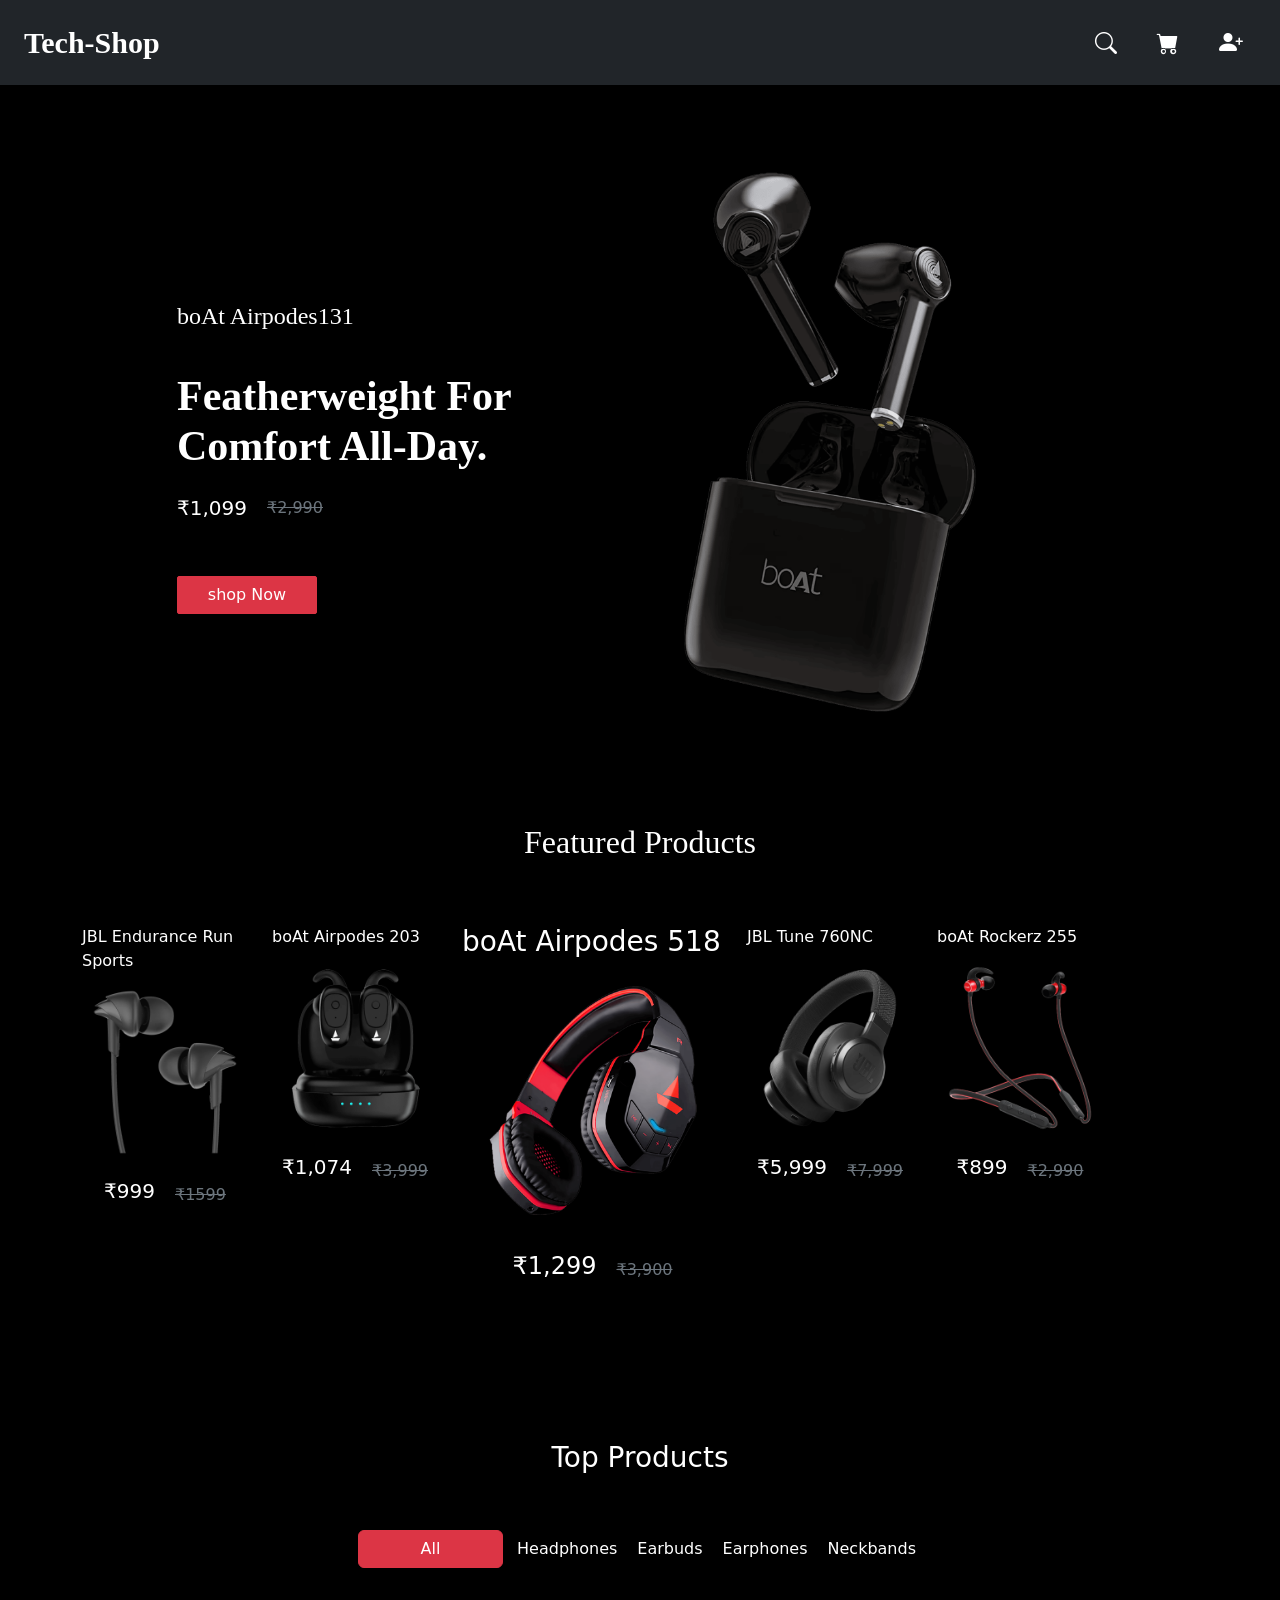
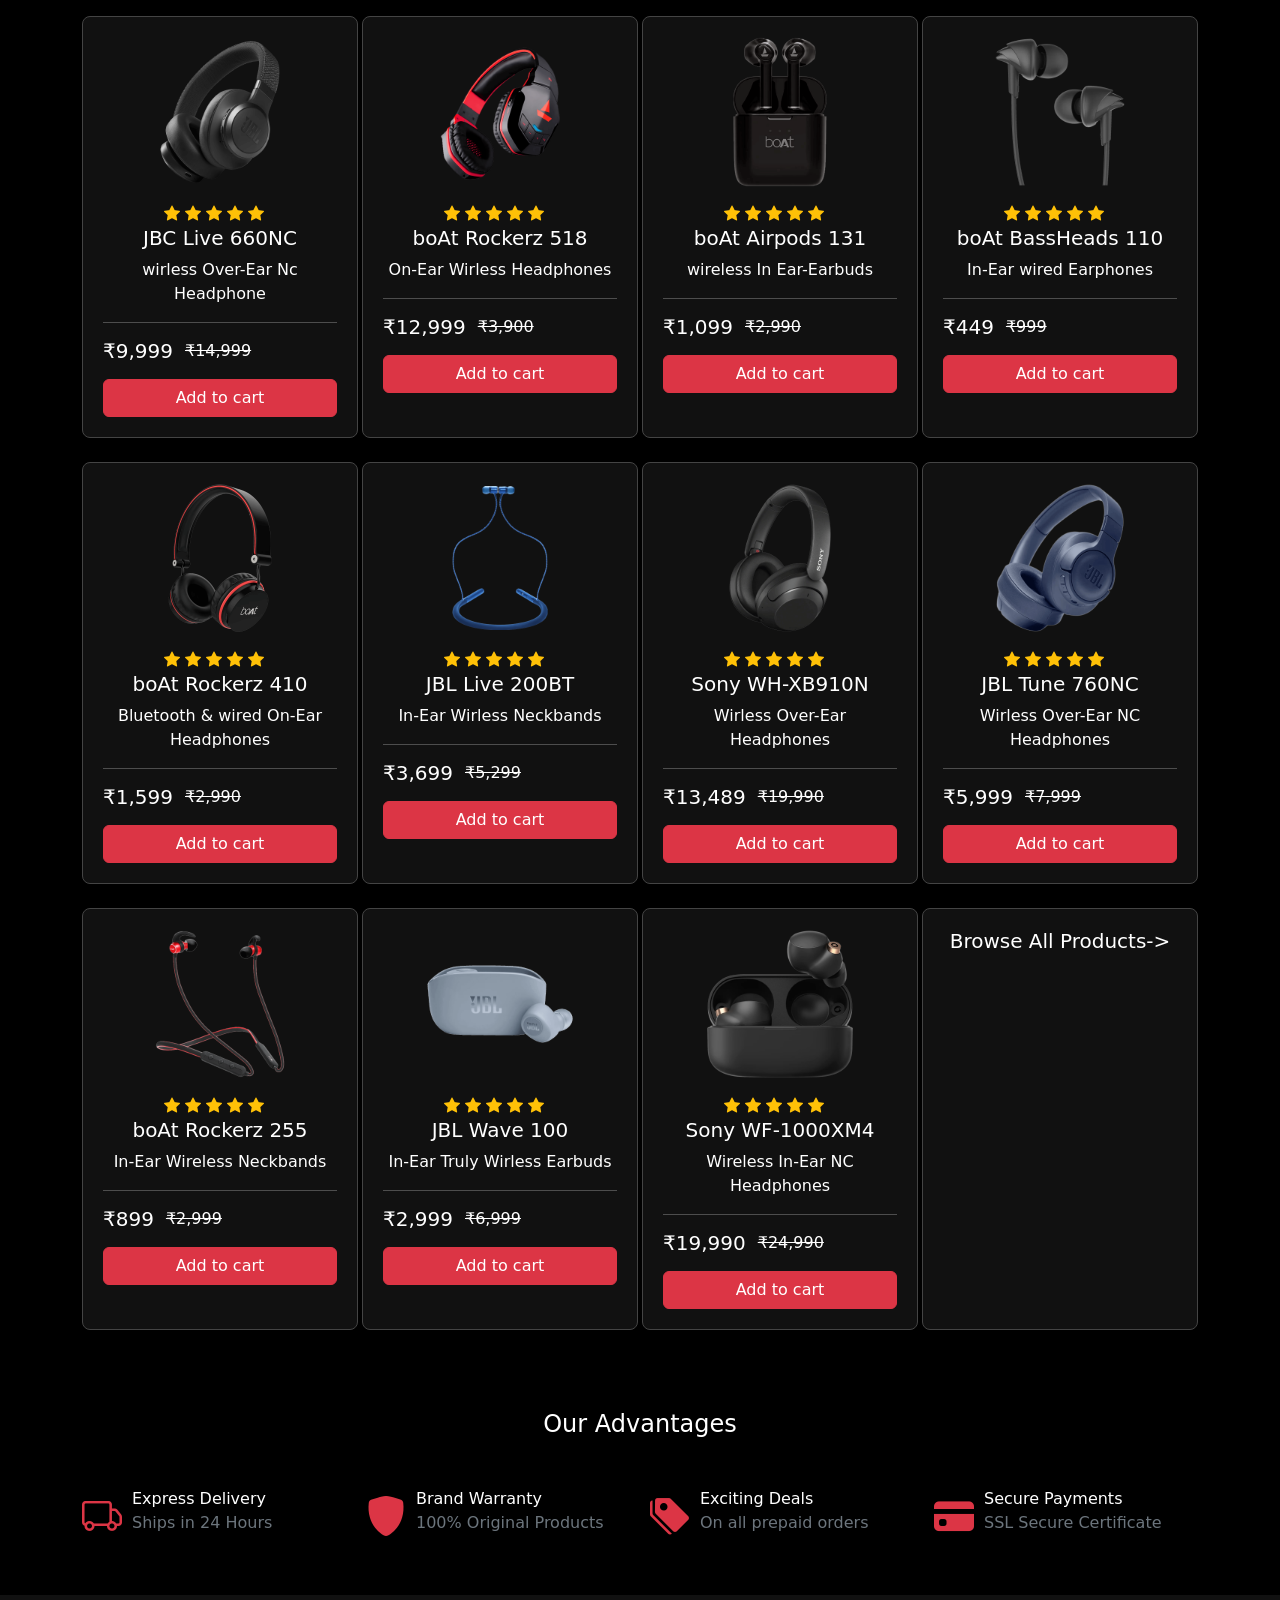
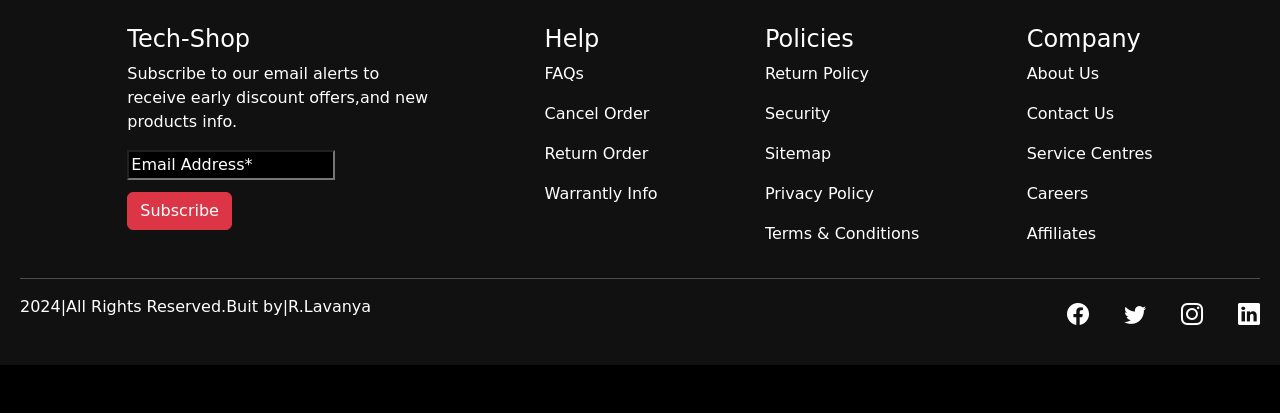
<file: Capstone/index.html>
<!DOCTYPE html>
<html lang="en">

<head>
    <meta charset="UTF-8">
    <meta name="viewport" content="width=device-width, initial-scale=1.0">
    <title>Tech-Shop</title>
    <link rel="stylesheet" href="./style.css" />
    <link href="https://cdn.jsdelivr.net/npm/bootstrap@5.3.8/dist/css/bootstrap.min.css" rel="stylesheet">
    <link rel="stylesheet" href="https://cdn.jsdelivr.net/npm/bootstrap-icons@1.11.3/font/bootstrap-icons.min.css">
</head>


<body>

    <div class="card-nav">
        <nav class="navbar navbar-expand-lg navbar-dark bg-dark">
            <div class="container-fluid">
                <a class="navbar-brand" href="./index.html"
                    style="font-size: 30px; padding: 12px; font-weight: bold;font-family: 'Times New Roman', Times, serif;">Tech-Shop</a>

                <div class="nav-icons">
                    <span><a href="#feature" style="color: white;"><i class="bi bi-search"></i></a></span>
                    <span> <a href="summary.html" style="color: white;"><i
                                class="bi bi-cart-fill"></i></a></span>
                    <span>
                        <a href="./signup.html" style="color: white;">
                            <i class="bi bi-person-plus-fill fs-4"></i>
                        </a>
                    </span>
                </div>
            </div>
        </nav>
    </div>

    <div class="main-page py-5">
        <!-- hero section -->
        <div class="herocard">
            <section class="hero">
                <div class="container">
                    <div class="row d-flex justify-content-center align-items-center mb-5 mt-4">
                        <div class="col-md-4 col-lg-4">
                            <h4
                                style="font-family: 'Times New Roman', Times, serif;padding-top: 32px; padding-bottom: 32px;">
                                boAt Airpodes131</h4>
                            <h1
                                style="font-family: 'Times New Roman', Times, serif; font-size: 42px; font-weight: bold;">
                                Featherweight For Comfort All-Day.
                            </h1>
                            <div class="d-flex flex-row mb-5 mt-4">
                                <h5 style="margin-right: 20px;">₹1,099</h5>
                                <span class="text-decoration-line-through text-secondary">₹2,990</span>
                            </div>

                            <a href="#topproduct"><button class="btn btn-danger"
                                    style="border-radius: 2px; width: 140px;">shop
                                    Now</button></a>
                        </div>

                        <div class="col-md-6 col-lg-6">
                            <img src="assets/bannerimg.png" style="width:100%; height:100%;" alt="Banner">
                        </div>

                    </div>

                </div>
            </section>
        </div>

        <!-- feature -->
        <section class="feature py-5" id="feature">

            <div class="container">
                <h2 class="text-center mb-3" style="font-family: 'Times New Roman', Times, serif;">Featured Products
                </h2>
                <div class="row py-5">
                    <div class="col-md-2 col-lg-2">
                        <p class="featureimagemobile">JBL Endurance Run Sports</p>
                        <img src="assets/featureproduct1.png" class="featureimagemobile" />
                        <div class="d-flex justify-content-center align-items-center mb-5 mt-4">
                            <h5 style="margin-right: 20px;">₹999</h5>
                            <span class="text-decoration-line-through text-secondary">₹1599</span>
                        </div>
                    </div>
                    <div class="col-md-2 ">
                        <p class="featureimagemobile">boAt Airpodes 203</p>
                        <img src="assets/featureproduct2.png" class="featureimagemobile" />
                        <div class="d-flex justify-content-center align-items-center mb-5 mt-4">
                            <h5 style="margin-right: 20px;">₹1,074</h5>
                            <span class="text-decoration-line-through text-secondary">₹3,999</span>
                        </div>
                    </div>
                    <div class="col-md-3">
                        <h3 class="featureimagemobile">boAt Airpodes 518</h3>
                        <img src="assets/featureproduct3.png" class="featureimagemobile" />
                        <div class="d-flex justify-content-center align-items-center mb-5 mt-4">
                            <h4 style="margin-right: 20px;">₹1,299</h4>
                            <span class="text-decoration-line-through text-secondary">₹3,900</span>
                        </div>
                    </div>
                    <div class="col-md-2">
                        <p class="featureimagemobile">JBL Tune 760NC</p>
                        <img src="assets/featureproduct4.png" class="featureimagemobile" />
                        <div class="d-flex justify-content-center align-items-center mb-5 mt-4">
                            <h5 style="margin-right: 20px; ">₹5,999</h5>
                            <span class="text-decoration-line-through text-secondary">₹7,999</span>
                        </div>
                    </div>
                    <div class="col-md-2">
                        <p class="featureimagemobile">boAt Rockerz 255</p>
                        <img src="assets/featureproduct5.png" class="featureimagemobile" />
                        <div class="d-flex justify-content-center align-items-center mb-5 mt-4">
                            <h5 style="margin-right: 20px;">₹899</h5>
                            <span class="text-decoration-line-through text-secondary">₹2,990</span>
                        </div>
                    </div>

                </div>

            </div>
        </section>

        <!-- Top products -->
        <section class="topproduct py-2" id="topproduct">
            <div class="container">
                <h3 class="text-center">Top Products</h3>

                <div class="row py-5">
                    <div class="d-flex flex-warp justify-content-center gap-2">
                        <button class="btn btn-danger" style="width: 13%;">All</button>
                        <button
                            style="border-radius: 0px; background-color: black ;color: white;border-style: none;">Headphones</button>
                        <button
                            style="border-radius: 0px; background-color: black ;color: white;border-style: none;">Earbuds</button>
                        <button
                            style="border-radius: 0px; background-color: black ;color: white;border-style: none;">Earphones</button>
                        <button
                            style="border-radius: 0px; background-color: black ;color: white;border-style: none;">Neckbands</button>

                    </div>
                </div>

                <div class="row g-1">

                    <!-- card 1 -->
                    <div class="col-lg-3 col-md-3 mb-4">
                        <div class="card-items-product product-card">
                            <a href="./productdetails.html"> <img src="assets/featureproduct4.png" width="120px" /></a>

                            <div class="text-warning " style="margin-right: 12px;">
                                <i class="bi bi-star-fill"></i>
                                <i class="bi bi-star-fill"></i>
                                <i class="bi bi-star-fill"></i>
                                <i class="bi bi-star-fill"></i>
                                <i class="bi bi-star-fill"></i>
                            </div>
                            <h5>JBC Live 660NC</h5>
                            <p>wirless Over-Ear Nc Headphone</p>
                            <hr>
                            <div style="display: flex;">
                                <h5 style="margin-right: 12px;">₹9,999</h5>

                                <p style="text-decoration:line-through;margin-right: 20px">₹14,999</p>
                            </div>
                            <button class="btn btn-danger" style="width: 100%;">Add to cart</button>
                        </div>
                    </div>

                    <!-- card 2 -->
                    <div class="col-lg-3 col-md-3 mb-4">
                        <div class="card-items-product product-card">
                            <img src="assets/featureproduct3.png" width="120px" />
                            <div class="text-warning" style="margin-right: 12px;">
                                <i class="bi bi-star-fill"></i>
                                <i class="bi bi-star-fill"></i>
                                <i class="bi bi-star-fill"></i>
                                <i class="bi bi-star-fill"></i>
                                <i class="bi bi-star-fill"></i>
                            </div>
                            <h5>boAt Rockerz 518</h5>
                            <p>On-Ear Wirless Headphones</p>
                            <hr>
                            <div style="display: flex;">
                                <h5 style="margin-right: 12px;">₹12,999</h5>
                                <p style="text-decoration:line-through">₹3,900</p>
                            </div>
                            <button class="btn btn-danger" style="width: 100%;">Add to cart</button>
                        </div>
                    </div>

                    <!-- card 3 -->

                    <div class="col-lg-3 col-md-3 mb-4">
                        <div class="card-items-product product-card">
                            <img src="assets/topproduct3.png" width="120px" />
                            <div class="text-warning" style="margin-right: 12px;">
                                <i class="bi bi-star-fill"></i>
                                <i class="bi bi-star-fill"></i>
                                <i class="bi bi-star-fill"></i>
                                <i class="bi bi-star-fill"></i>
                                <i class="bi bi-star-fill"></i>
                            </div>
                            <h5>boAt Airpods 131</h5>
                            <p>wireless In Ear-Earbuds</p>
                            <hr>
                            <div style="display: flex;">
                                <h5 style="margin-right: 12px;">₹1,099</h5>
                                <p style="text-decoration:line-through">₹2,990</p>
                            </div>
                            <button class="btn btn-danger" style="width: 100%;">Add to cart</button>
                        </div>
                    </div>
                    <!-- card 4 -->

                    <div class="col-lg-3 col-md-3 mb-4">
                        <div class="card-items-product product-card">
                            <img src="assets/featureproduct1.png" width="120px" />
                            <div class="text-warning" style="margin-right: 12px;">
                                <i class="bi bi-star-fill"></i>
                                <i class="bi bi-star-fill"></i>
                                <i class="bi bi-star-fill"></i>
                                <i class="bi bi-star-fill"></i>
                                <i class="bi bi-star-fill"></i>
                            </div>
                            <h5>boAt BassHeads 110</h5>
                            <p>In-Ear wired Earphones</p>
                            <hr>
                            <div style="display: flex;">
                                <h5 style="margin-right: 12px;">₹449</h5>
                                <p style="text-decoration:line-through">₹999</p>
                            </div>
                            <button class="btn btn-danger" style="width: 100%;">Add to cart</button>
                        </div>
                    </div>
                </div>


                <!-- next column 2 -->
                <div class="row g-1">
                    <!-- card 5 -->
                    <div class="col-lg-3 col-md-3 mb-4">
                        <div class="card-items-product product-card">
                            <img src="assets/topproduct5.png" width="120px" />

                            <div class="text-warning " style="margin-right: 12px;">
                                <i class="bi bi-star-fill"></i>
                                <i class="bi bi-star-fill"></i>
                                <i class="bi bi-star-fill"></i>
                                <i class="bi bi-star-fill"></i>
                                <i class="bi bi-star-fill"></i>
                            </div>
                            <h5>boAt Rockerz 410</h5>
                            <p>Bluetooth & wired On-Ear Headphones</p>
                            <hr>
                            <div style="display: flex;">
                                <h5 style="margin-right: 12px;">₹1,599</h5>

                                <p style="text-decoration:line-through;margin-right: 20px">₹2,990</p>
                            </div>
                            <button class="btn btn-danger" style="width: 100%;">Add to cart</button>
                        </div>
                    </div>
                    <!-- card 6 -->
                    <div class="col-lg-3 col-md-3 mb-4">
                        <div class="card-items-product product-card">
                            <img src="assets/topproduct6.png" width="120px" />
                            <div class="text-warning" style="margin-right: 12px;">
                                <i class="bi bi-star-fill"></i>
                                <i class="bi bi-star-fill"></i>
                                <i class="bi bi-star-fill"></i>
                                <i class="bi bi-star-fill"></i>
                                <i class="bi bi-star-fill"></i>
                            </div>
                            <h5>JBL Live 200BT</h5>
                            <p>In-Ear Wirless Neckbands</p>
                            <hr>
                            <div style="display: flex;">
                                <h5 style="margin-right: 12px;">₹3,699</h5>
                                <p style="text-decoration:line-through">₹5,299</p>
                            </div>
                            <button class="btn btn-danger" style="width: 100%;">Add to cart</button>
                        </div>
                    </div>

                    <!-- card 7 -->
                    <div class="col-lg-3 col-md-3 mb-4">
                        <div class="card-items-product product-card">
                            <img src="assets/topproduct7.png" width="120px" />
                            <div class="text-warning" style="margin-right: 12px;">
                                <i class="bi bi-star-fill"></i>
                                <i class="bi bi-star-fill"></i>
                                <i class="bi bi-star-fill"></i>
                                <i class="bi bi-star-fill"></i>
                                <i class="bi bi-star-fill"></i>
                            </div>
                            <h5>Sony WH-XB910N</h5>
                            <p>Wirless Over-Ear Headphones</p>
                            <hr>
                            <div style="display: flex;">
                                <h5 style="margin-right: 12px;">₹13,489</h5>
                                <p style="text-decoration:line-through">₹19,990</p>
                            </div>
                            <button class="btn btn-danger" style="width: 100%;">Add to cart</button>
                        </div>
                    </div>
                    <!-- card 8 -->
                    <div class="col-lg-3 col-md-3 mb-4">
                        <div class="card-items-product product-card">
                            <img src="assets/topproduct8.png" width="120px" />
                            <div class="text-warning" style="margin-right: 12px;">
                                <i class="bi bi-star-fill"></i>
                                <i class="bi bi-star-fill"></i>
                                <i class="bi bi-star-fill"></i>
                                <i class="bi bi-star-fill"></i>
                                <i class="bi bi-star-fill"></i>
                            </div>
                            <h5>JBL Tune 760NC</h5>
                            <p>Wirless Over-Ear NC Headphones</p>
                            <hr>
                            <div style="display: flex;">
                                <h5 style="margin-right: 12px;">₹5,999</h5>
                                <p style="text-decoration:line-through">₹7,999</p>
                            </div>
                            <button class="btn btn-danger" style="width: 100%;">Add to cart</button>
                        </div>
                    </div>
                </div>

                <div class="row g-1">
                    <!-- card 9 -->
                    <div class="col-lg-3 col-md-3 mb-4">
                        <div class="card-items-product product-card">
                            <img src="assets/featureproduct5.png" width="120px" />

                            <div class="text-warning " style="margin-right: 12px;">
                                <i class="bi bi-star-fill"></i>
                                <i class="bi bi-star-fill"></i>
                                <i class="bi bi-star-fill"></i>
                                <i class="bi bi-star-fill"></i>
                                <i class="bi bi-star-fill"></i>
                            </div>
                            <h5>boAt Rockerz 255</h5>
                            <p>In-Ear Wireless Neckbands</p>
                            <hr>
                            <div style="display: flex;">
                                <h5 style="margin-right: 12px;">₹899</h5>

                                <p style="text-decoration:line-through;margin-right: 20px">₹2,999</p>
                            </div>
                            <button class="btn btn-danger" style="width: 100%;">Add to cart</button>
                        </div>
                    </div>
                    <!-- card 10 -->
                    <div class="col-lg-3 col-md-3 mb-4">
                        <div class="card-items-product product-card">
                            <img src="assets/topproduct10.png" width="120px" />
                            <div class="text-warning" style="margin-right: 12px;">
                                <i class="bi bi-star-fill"></i>
                                <i class="bi bi-star-fill"></i>
                                <i class="bi bi-star-fill"></i>
                                <i class="bi bi-star-fill"></i>
                                <i class="bi bi-star-fill"></i>
                            </div>
                            <h5>JBL Wave 100</h5>
                            <p>In-Ear Truly Wirless Earbuds</p>
                            <hr>
                            <div style="display: flex;">
                                <h5 style="margin-right: 12px;">₹2,999</h5>
                                <p style="text-decoration:line-through">₹6,999</p>
                            </div>
                            <button class="btn btn-danger" style="width: 100%;">Add to cart</button>
                        </div>
                    </div>

                    <!-- card 11 -->
                    <div class="col-lg-3 col-md-3 mb-4">
                        <div class="card-items-product product-card">
                            <img src="assets/topproduct11.png" width="120px" />
                            <div class="text-warning" style="margin-right: 12px;">
                                <i class="bi bi-star-fill"></i>
                                <i class="bi bi-star-fill"></i>
                                <i class="bi bi-star-fill"></i>
                                <i class="bi bi-star-fill"></i>
                                <i class="bi bi-star-fill"></i>
                            </div>
                            <h5>Sony WF-1000XM4</h5>
                            <p>Wireless In-Ear NC Headphones</p>
                            <hr>
                            <div style="display: flex;">
                                <h5 style="margin-right: 12px;">₹19,990</h5>
                                <p style="text-decoration:line-through">₹24,990</p>
                            </div>
                            <button class="btn btn-danger" style="width: 100%;">Add to cart</button>
                        </div>
                    </div>
                    <!-- card empty-->
                    <div class="col-lg-3 col-md-3 mb-4">
                        <div class="card-items-product product-card">
                            <div style="justify-content: center;align-items: center;">
                                <h5>Browse All Products-></h5>
                            </div>
                        </div>
                    </div>



                </div>
            </div>

        </section>


        <!--advantages  -->
        <section id="advantages">

            <div class="container py-5">
                <h4 class="text-center mb-5">Our Advantages</h4>
                <div class="advantages-mobile">

                    <div style="display:flex; align-items:flex-start; gap:10px;">
                        <i class="bi bi-truck text-danger fs-1"></i>

                        <div>
                            <p class="mb-0">Express Delivery</p>
                            <p class="mb-0 text-secondary">Ships in 24 Hours</p>
                        </div>
                    </div>

                    <div style="display:flex; align-items:flex-start; gap:10px;">
                        <i class="bi bi-shield-fill text-danger fs-1"></i>
                        <div>
                            <p class="mb-0">Brand Warranty</p>
                            <p class="mb-0 text-secondary">100% Original Products</p>
                        </div>
                    </div>

                    <div style="display:flex; align-items:flex-start; gap:10px;">
                        <i class="bi bi-tags-fill text-danger fs-1"></i>

                        <div>
                            <p class="mb-0">Exciting Deals</p>
                            <p class="mb-0 text-secondary">On all prepaid orders</p>
                        </div>
                    </div>

                    <div style="display:flex; align-items:flex-start; gap:10px;">
                        <i class="bi bi-credit-card-fill text-danger fs-1"></i>

                        <div>
                            <p class="mb-0">Secure Payments</p>
                            <p class="mb-0 text-secondary">SSL Secure Certificate</p>
                        </div>
                    </div>
                </div>


            </div>
        </section>

        <div class="bottom-section">
            <div class="footer-mobile">
                <div>
                    <h4>Tech-Shop</h4>
                    <p style="width: 310px;">Subscribe to our email alerts to receive early discount offers,and new
                        products info.</p>
                    <input type="email"  class="footer-email"  placeholder="Email Address*"/>
                    <br>
                    <button type="submit" class="btn btn-danger" style="margin-top:12px;">Subscribe</button>
                </div>

                <div>
                    <h4>Help</h4>
                    <p>FAQs</p>
                    <p>Cancel Order </p>
                    <p>Return Order</p>
                    <p>Warrantly Info</p>
                </div>
                <div>
                    <h4>Policies</h4>
                    <p>Return Policy</p>
                    <p>Security</p>
                    <p>Sitemap</p>
                    <p>Privacy Policy</p>
                    <p>Terms & Conditions</p>
                </div>
                <div>
                    <h4>Company</h4>
                    <p>About Us</p>
                    <p>Contact Us</p>
                    <p>Service Centres</p>
                    <p>Careers</p>
                    <p>Affiliates</p>
                </div>
            </div>

            <hr style="width: 100%; color: white;">
            <footer class="footer-container">
                <div style="display: flex;">
                    <p>2024</p>
                    <p>|All Rights Reserved.Buit by|</p>
                    <p>R.Lavanya</p>
                </div>

                <div class="footer-icons">
                    <a><i class="bi bi-facebook"></i></a>
                    <a><i class="bi bi-twitter"></i></a>
                    <a><i class="bi bi-instagram"></i></a>
                    <a><i class="bi bi-linkedin"></i></a>
                </div>
            </footer>
        </div>

    </div>

    <script src="https://cdn.jsdelivr.net/npm/bootstrap@5.3.8/dist/js/bootstrap.bundle.min.js"></script>

</body>

</html>
</file>
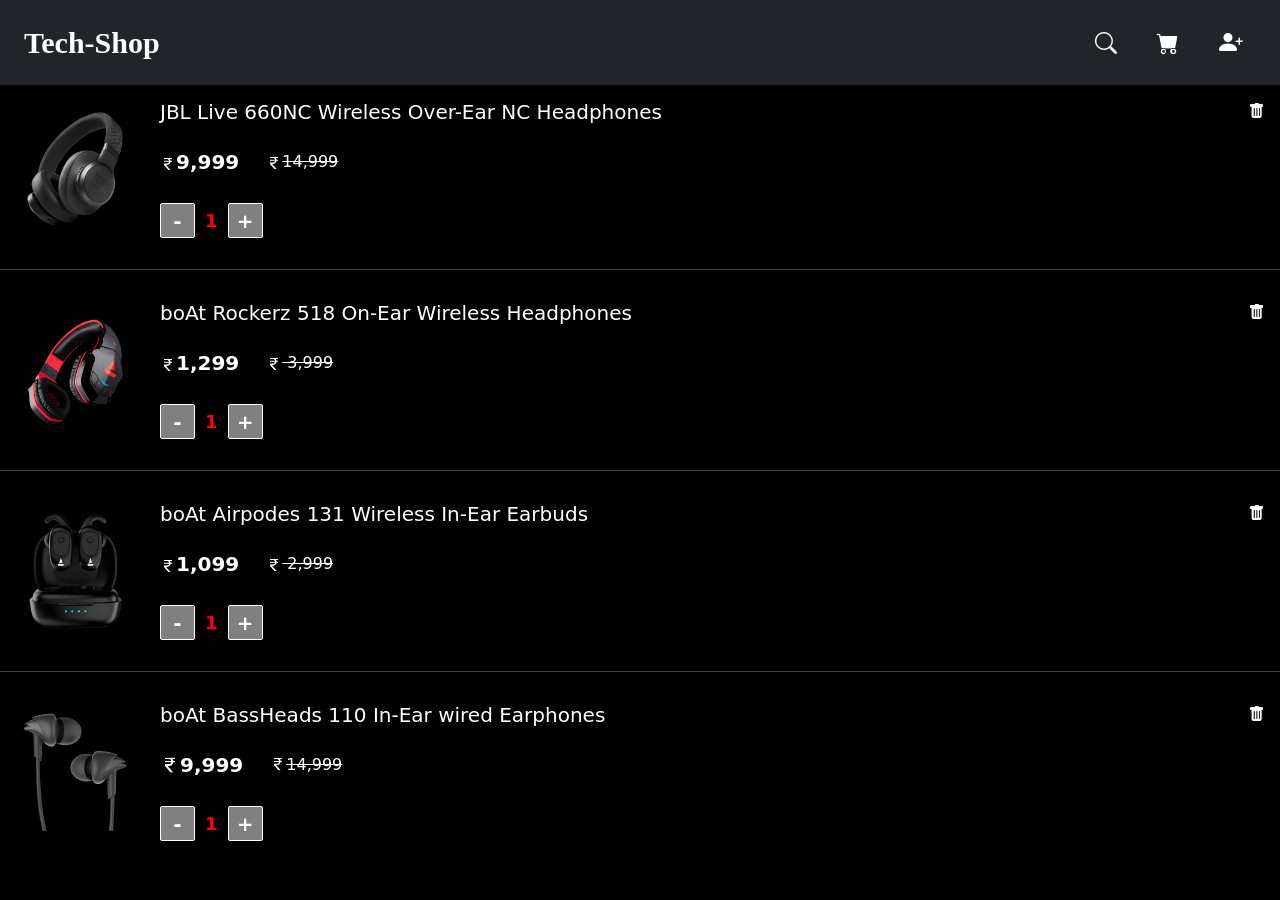
<file: Capstone/cartitems.html>
<!DOCTYPE html>
<html lang="en">

<head>
    <meta charset="UTF-8">
    <meta name="viewport" content="width=device-width, initial-scale=1.0">
    <title>cartitems page</title>
    <link rel="stylesheet" href="./style.css" />
    <link href="https://cdn.jsdelivr.net/npm/bootstrap@5.3.8/dist/css/bootstrap.min.css" rel="stylesheet">
    <link rel="stylesheet" href="https://cdn.jsdelivr.net/npm/bootstrap-icons@1.11.3/font/bootstrap-icons.min.css">
    
    <style>
    html, body {
        overflow-x: hidden;
        background-color: black;
    }
</style>
</head>

<body>
    <!-- main container -->
    <div class="main-container" style="background-color:black; min-height:100vh;">

        <div class="card-nav">
            <nav class="navbar navbar-expand-lg navbar-dark bg-dark">
                <div class="container-fluid">
                    <a class="navbar-brand" href="./index.html"
                        style="font-size: 30px; padding: 12px; font-weight: bold;font-family: 'Times New Roman', Times, serif;">Tech-Shop</a>

                    <div class="nav-icons">
                        <span><a href="./cartitems.html" style="color: white;"><i class="bi bi-search"></i></a></span>
                        <span> <a href="./summary.html" style="color: white;"><i class="bi bi-cart-fill"></i></a></span>
                        <span>
                            <a href="./signup.html" style="color: white;">
                                <i class="bi bi-person-plus-fill fs-4"></i>
                            </a>
                        </span>
                    </div>
                </div>
            </nav>
        </div>
        <div></div>
        <!-- hero section -->
        <!-- card 1 -->
        <div class="cart-item">
            <div>
                <img src="assets/featureproduct4.png" alt="Headphone" width="120" />
            </div>
            <div class="product-details">
                <div class="headtodel">
                    <h5>JBL Live 660NC Wireless Over-Ear NC Headphones</h5>
                    <span><i class="bi bi-trash-fill" style="margin-left: 12px;"></i></span>
                </div>
                <div class="money-card">
                    <p style="font-size: 20px; font-weight: bold; margin-right: 12px;"><svg
                            xmlns="http://www.w3.org/2000/svg" width="16" height="16" fill="currentColor"
                            class="bi bi-currency-rupee" viewBox="0 0 16 16">
                            <path
                                d="M4 3.06h2.726c1.22 0 2.12.575 2.325 1.724H4v1.051h5.051C8.855 7.001 8 7.558 6.788 7.558H4v1.317L8.437 14h2.11L6.095 8.884h.855c2.316-.018 3.465-1.476 3.688-3.049H12V4.784h-1.345c-.08-.778-.357-1.335-.793-1.732H12V2H4z" />
                        </svg>9,999</p>
                    <p style="text-decoration:line-through;"><svg xmlns="http://www.w3.org/2000/svg" width="16"
                            height="16" fill="currentColor" class="bi bi-currency-rupee" viewBox="0 0 16 16">
                            <path
                                d="M4 3.06h2.726c1.22 0 2.12.575 2.325 1.724H4v1.051h5.051C8.855 7.001 8 7.558 6.788 7.558H4v1.317L8.437 14h2.11L6.095 8.884h.855c2.316-.018 3.465-1.476 3.688-3.049H12V4.784h-1.345c-.08-.778-.357-1.335-.793-1.732H12V2H4z" />
                        </svg>14,999</p>
                </div>
                <div class="quantity-box">
                    <span class="qty-btn">-</span>
                    <span class="qty-number">1</span>
                    <span class="qty-btn">+</span>
                </div>
            </div>
        </div>

        <hr style="color: white;">

        <!-- card 2 -->
        <div class="cart-item">
            <div>
                <img src="assets/featureproduct3.png" alt="Headphone" width="120" />
            </div>
            <div class="product-details">
                <div class="headtodel">
                    <h5>boAt Rockerz 518 On-Ear Wireless Headphones</h5>
                    <span> <i class="bi bi-trash-fill" style="margin-left: 12px;"></i></span>
                </div>
                <div class="money-card">
                    <p style="font-size: 20px; font-weight: bold; margin-right: 12px;"><svg
                            xmlns="http://www.w3.org/2000/svg" width="16" height="16" fill="currentColor"
                            class="bi bi-currency-rupee" viewBox="0 0 16 16">
                            <path
                                d="M4 3.06h2.726c1.22 0 2.12.575 2.325 1.724H4v1.051h5.051C8.855 7.001 8 7.558 6.788 7.558H4v1.317L8.437 14h2.11L6.095 8.884h.855c2.316-.018 3.465-1.476 3.688-3.049H12V4.784h-1.345c-.08-.778-.357-1.335-.793-1.732H12V2H4z" />
                        </svg>1,299</p>
                    <p style="text-decoration:line-through;"><svg xmlns="http://www.w3.org/2000/svg" width="16"
                            height="16" fill="currentColor" class="bi bi-currency-rupee" viewBox="0 0 16 16">
                            <path
                                d="M4 3.06h2.726c1.22 0 2.12.575 2.325 1.724H4v1.051h5.051C8.855 7.001 8 7.558 6.788 7.558H4v1.317L8.437 14h2.11L6.095 8.884h.855c2.316-.018 3.465-1.476 3.688-3.049H12V4.784h-1.345c-.08-.778-.357-1.335-.793-1.732H12V2H4z" />
                        </svg> 3,999</p>
                </div>
                <div class="quantity-box">
                    <span class="qty-btn">-</span>
                    <span class="qty-number">1</span>
                    <span class="qty-btn">+</span>
                </div>
            </div>
        </div>
        <hr style="color: white;">

        <!-- card 3 -->
        <div class="cart-item">
            <div>
                <img src="assets/featureproduct2.png" alt="Headphone" width="120" />
            </div>
            <div class="product-details">
                <div class="headtodel">
                    <h5>boAt Airpodes 131 Wireless In-Ear Earbuds</h5>
                    <span> <i class="bi bi-trash-fill" style="margin-left: 12px;"></i></span>
                </div>

                <div class="money-card">
                    <p style="font-size: 20px; font-weight: bold; margin-right: 12px;"><svg
                            xmlns="http://www.w3.org/2000/svg" width="16" height="16" fill="currentColor"
                            class="bi bi-currency-rupee" viewBox="0 0 16 16">
                            <path
                                d="M4 3.06h2.726c1.22 0 2.12.575 2.325 1.724H4v1.051h5.051C8.855 7.001 8 7.558 6.788 7.558H4v1.317L8.437 14h2.11L6.095 8.884h.855c2.316-.018 3.465-1.476 3.688-3.049H12V4.784h-1.345c-.08-.778-.357-1.335-.793-1.732H12V2H4z" />
                        </svg>1,099</p>
                    <p style="text-decoration:line-through;"><svg xmlns="http://www.w3.org/2000/svg" width="16"
                            height="16" fill="currentColor" class="bi bi-currency-rupee" viewBox="0 0 16 16">
                            <path
                                d="M4 3.06h2.726c1.22 0 2.12.575 2.325 1.724H4v1.051h5.051C8.855 7.001 8 7.558 6.788 7.558H4v1.317L8.437 14h2.11L6.095 8.884h.855c2.316-.018 3.465-1.476 3.688-3.049H12V4.784h-1.345c-.08-.778-.357-1.335-.793-1.732H12V2H4z" />
                        </svg> 2,999</p>
                </div>
                <div class="quantity-box">
                    <span class="qty-btn">-</span>
                    <span class="qty-number">1</span>
                    <span class="qty-btn">+</span>
                </div>
            </div>
        </div>
        <hr style="color: white;">
        <!-- card 4 -->

        <div class="cart-item">
            <div>
                <img src="assets/featureproduct1.png" alt="Headphone" width="120" />
            </div>
            <div class="product-details">
                <div class="headtodel">
                    <h5>boAt BassHeads 110 In-Ear wired Earphones</h5>
                    <span> <i class="bi bi-trash-fill" style="margin-left: 12px;"></i></span>
                </div>
                <div class="money-card">
                    <p style="font-size: 20px; font-weight: bold; margin-right: 12px;"><i
                            class="bi bi-currency-rupee"></i>9,999</p>
                    <p style="text-decoration:line-through;"><i class="bi bi-currency-rupee"></i>14,999</p>
                </div>
                <div class="quantity-box">
                    <span class="qty-btn">-</span>
                    <span class="qty-number">1</span>
                    <span class="qty-btn">+</span>
                </div>
            </div>
        </div>
    </div>
    <script src="https://cdn.jsdelivr.net/npm/bootstrap@5.3.8/dist/js/bootstrap.bundle.min.js"></script>
</body>

</html>
</file>
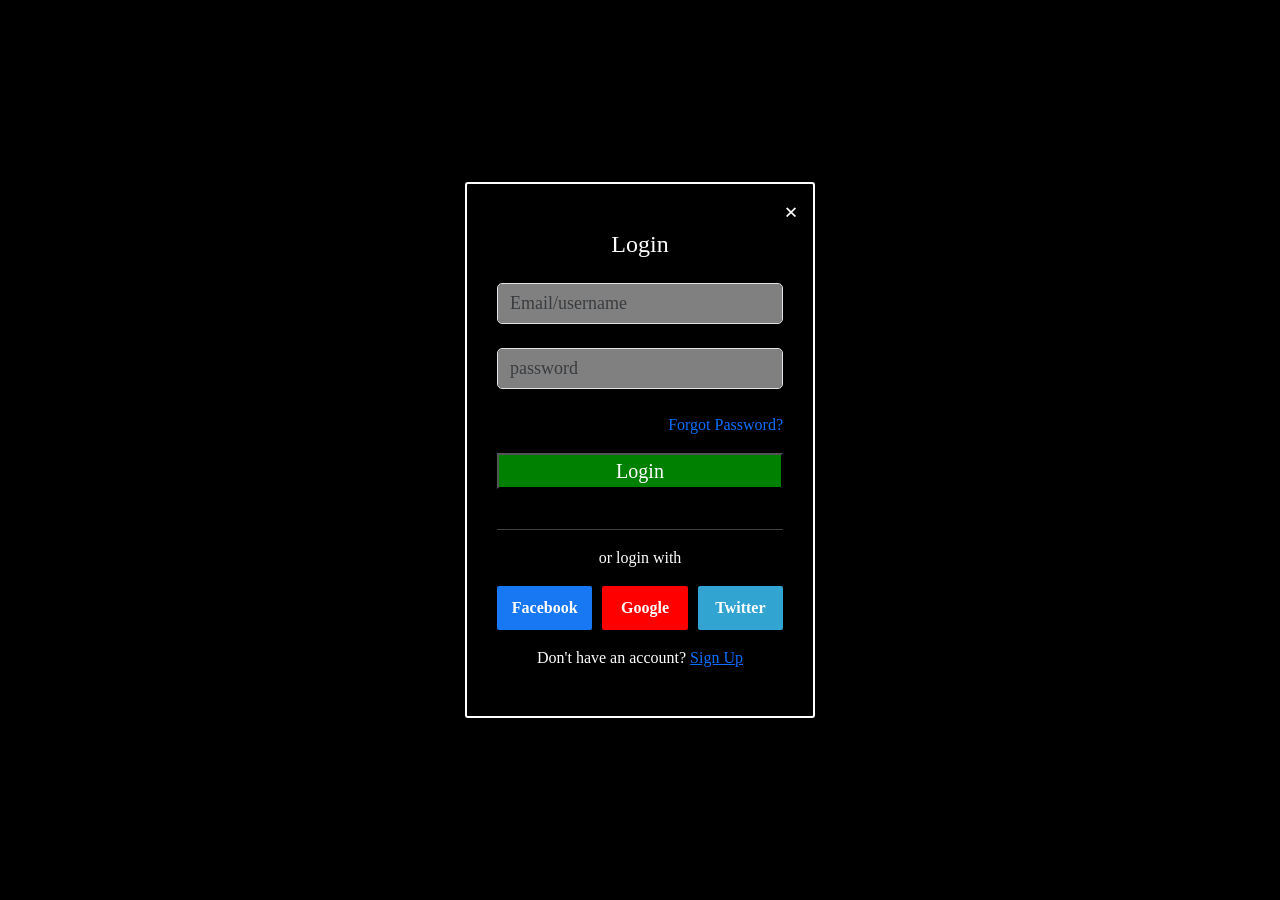
<file: Capstone/login.html>
<!DOCTYPE html>
<html lang="en">

<head>
    <meta charset="UTF-8">
    <meta name="viewport" content="width=device-width, initial-scale=1.0">
    <title>login page</title>
    <link href="https://cdn.jsdelivr.net/npm/bootstrap@5.3.8/dist/css/bootstrap.min.css" rel="stylesheet">

    <link rel="stylesheet" href="./style.css">

</head>

<body>
    <div class="Signup-container">
        <div class="signupborder">
            <a href="index.html"><span class="close-btn">&times;</span></a>
            <div class="heading">
                <h1 style="font-size: 24px; padding: 12px;" class="text-center py-3">Login</h1>
            </div>

            <div>


                <form>

                    <input type="email" placeholder="Email/username" class="form-control" />
                    <br>
                    <input type="password" placeholder="password" class="form-control" />
                    <br>
                    <div class="text-end mb-3">
                        <a href="#" style="text-decoration:none;">Forgot Password?</a>
                    </div>

                    <button type="button"
                        style="width: 100%; color: white; background-color: green; font-size: 20px;">Login</button>

                    <br>
                    <br>
                    <hr style="color: white;">

                    <div style="color: white; text-align: center;">
                        <p>or login with</p>
                    </div>


                    <div class="SocialLinks">
                        <button type="button" class="facebook">Facebook</button>
                        <button type="button" class="google">Google</button>
                        <button type="button" class="twitter">Twitter</button>
                    </div>
                    <p class="text-center text-white mt-3">
                        Don't have an account?
                        <a href="./signup.html">Sign Up</a>
                    </p>

                </form>
            </div>
        </div>
    </div>
    <script src="https://cdn.jsdelivr.net/npm/bootstrap@5.3.8/dist/js/bootstrap.bundle.min.js"></script>
</body>

</html>
</file>
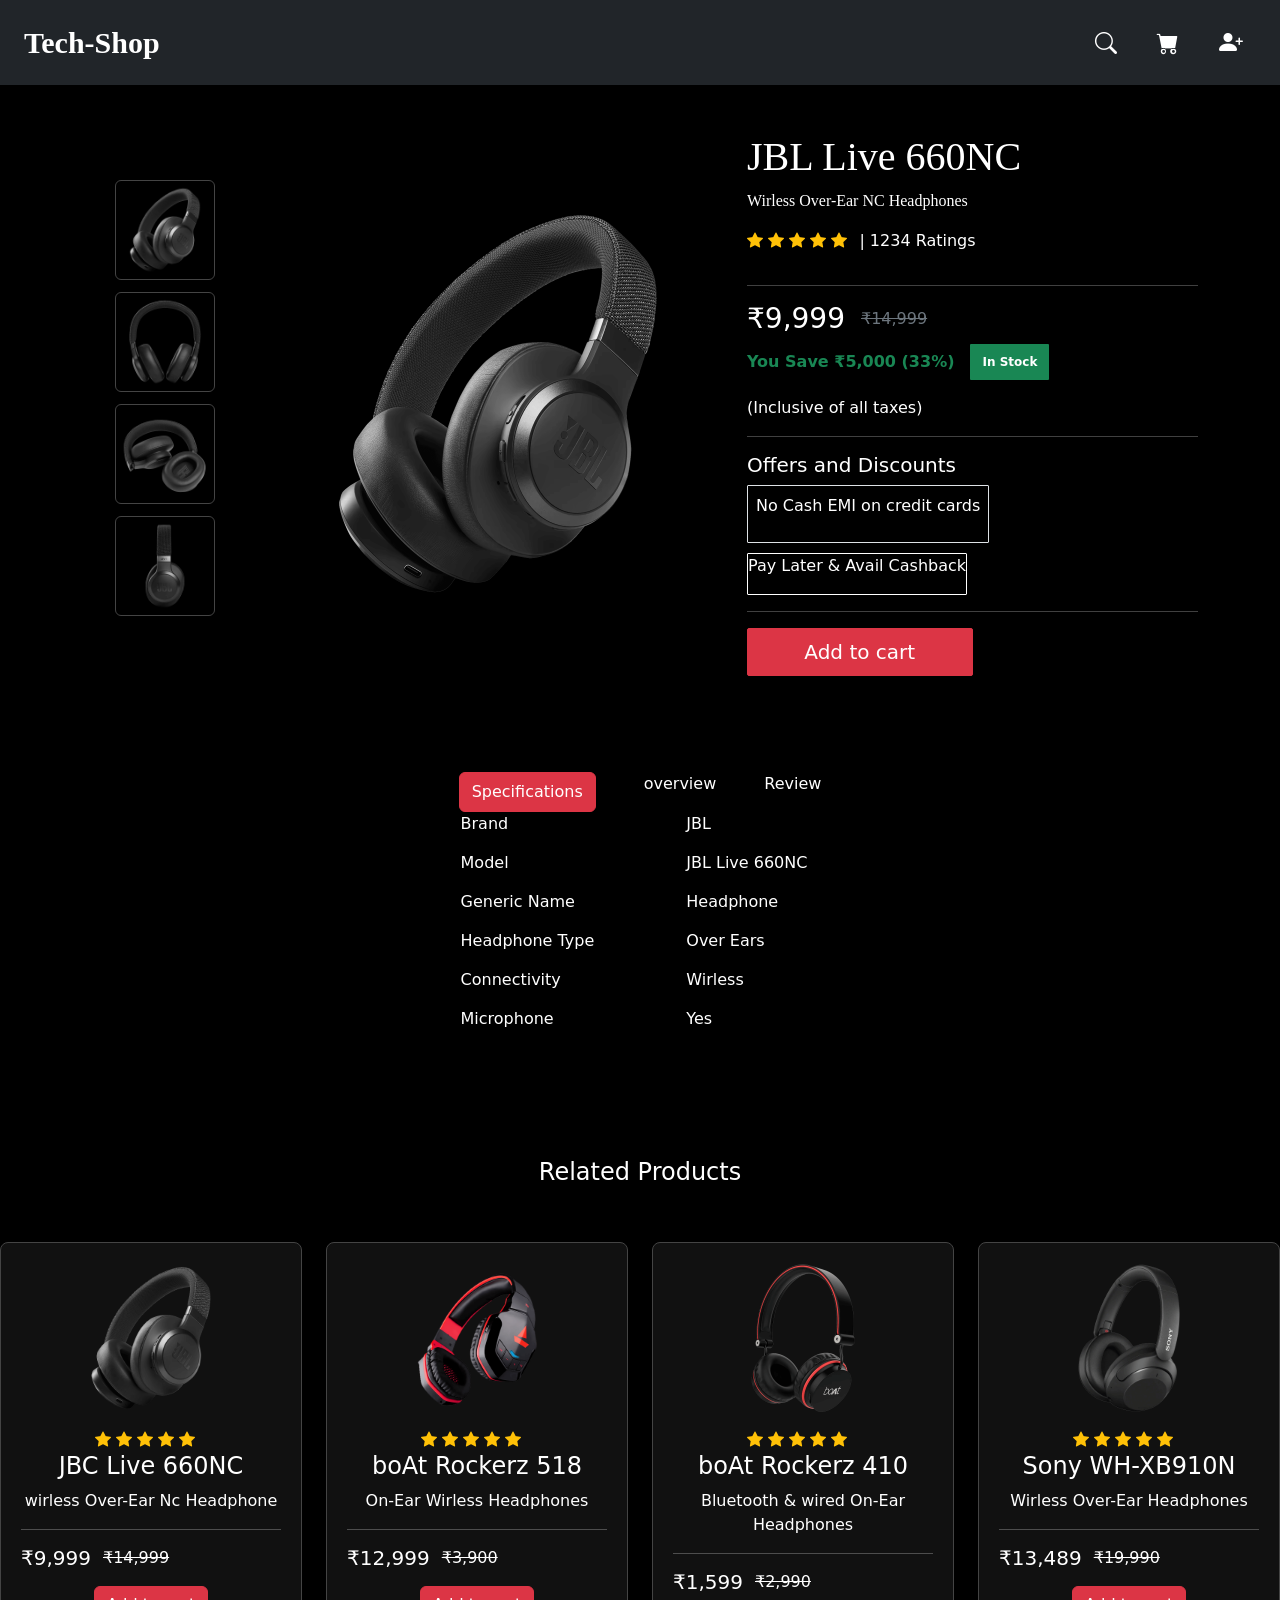
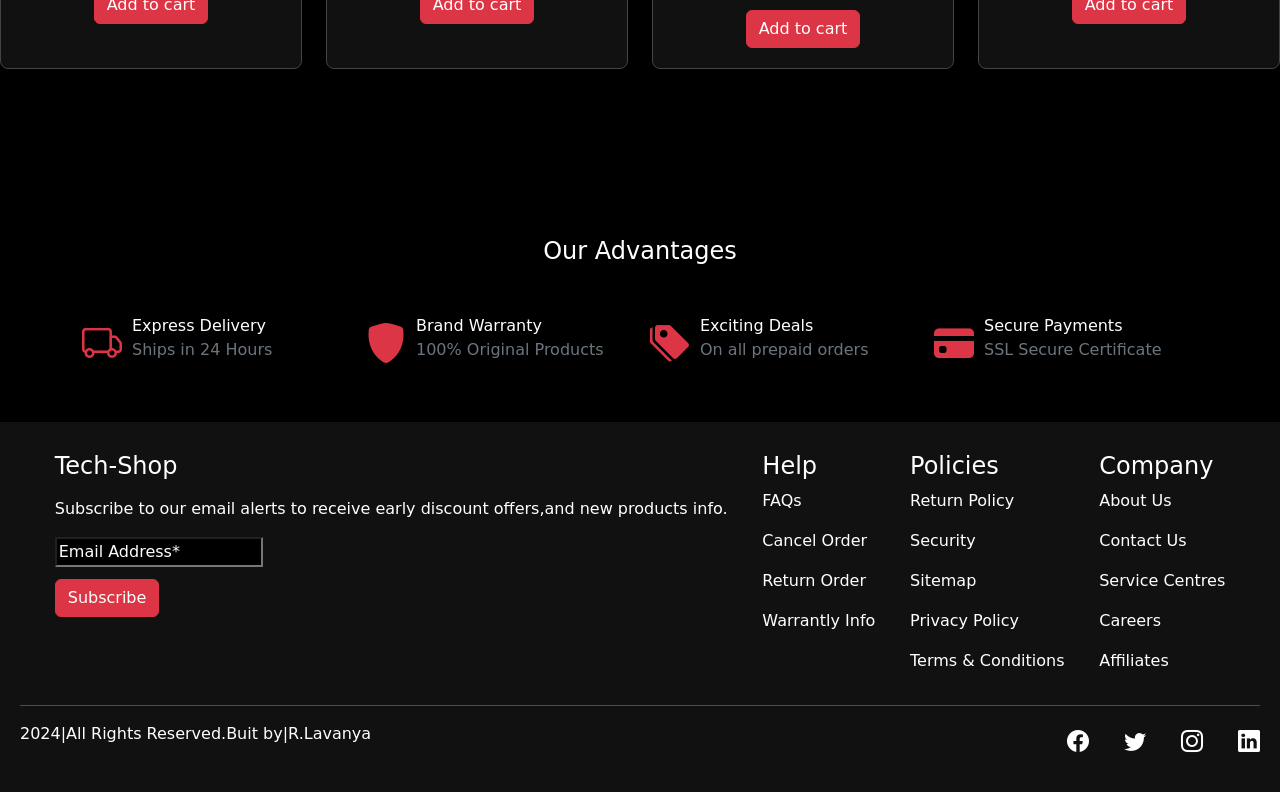
<file: Capstone/productdetails.html>
<!DOCTYPE html>
<html lang="en">

<head>
    <meta charset="UTF-8">
    <meta name="viewport" content="width=device-width, initial-scale=1.0">
    <title>Product Details</title>
    <link rel="stylesheet" href="./style.css" />
    <link href="https://cdn.jsdelivr.net/npm/bootstrap@5.3.8/dist/css/bootstrap.min.css" rel="stylesheet">
    <link rel="stylesheet" href="https://cdn.jsdelivr.net/npm/bootstrap-icons@1.11.3/font/bootstrap-icons.min.css">
</head>

<body>
    <div class="card-nav">
        <nav class="navbar navbar-expand-lg navbar-dark bg-dark">
            <div class="container-fluid">
                <a class="navbar-brand" href="./index.html"
                    style="font-size: 30px; padding: 12px; font-weight: bold;font-family: 'Times New Roman', Times, serif;">Tech-Shop</a>

                <div class="nav-icons">
                    <span><a href="#features" style="color: white;"><i class="bi bi-search"></i></a></span>
                    <span> <a href="summary.html" style="color: white;"><i class="bi bi-cart-fill"></i></a></span>
                    <span>
                        <a href="./signup.html" style="color: white;">
                            <i class="bi bi-person-plus-fill fs-4"></i>
                        </a>
                    </span>
                </div>
            </div>
        </nav>

    </div>

    <div style="background-color: black; color: white;">
        <!-- hero section -->
        <section class="product-section">

            <div class="container py-5">
                <div class="row g-4 align-items-center">
                    <div class="col-md-2 col-12 text-center">
                        <img src="assets/featureproduct4.png" class="thumbnail-img" />
                        <img src="assets/productdetails1.png" class="thumbnail-img" />
                        <img src="assets/productdetails2.png" class="thumbnail-img" />
                        <img src="assets/productdetails3.png" class="thumbnail-img" />
                    </div>


                    <div class="col-12 col-md-5 text-center">
                        <img src="assets/featureproduct4.png" class="main-product-img" />
                    </div>

                    <div class="col-12 col-md-5">
                        <h1 style="font-family: 'Times New Roman', Times, serif;">JBL Live 660NC</h1>
                        <p style="font-family: 'Times New Roman', Times, serif;">Wirless Over-Ear NC Headphones</p>
                        <div style="display: flex;">
                            <div class="d-flex align-items-center gap-2 mb-3">
                                <div class="text-warning" style="margin-right: 12px;">
                                    <i class="bi bi-star-fill"></i>
                                    <i class="bi bi-star-fill"></i>
                                    <i class="bi bi-star-fill"></i>
                                    <i class="bi bi-star-fill"></i>
                                    <i class="bi bi-star-fill"></i>
                                </div>
                            </div>
                            <span>| 1234 Ratings</span>

                        </div>

                        <hr>
                        <div class="d-flex align-items-center gap-3">
                            <div class="d-flex align-items-center gap-3">
                                <h3 class="mb-0">₹9,999</h3>
                                <span class="text-decoration-line-through text-secondary">₹14,999</span>
                            </div>
                        </div>
                        <div class="d-flex align-items-center gap-3 mt-2">
                            <span class="text-success fw-bold">
                                You Save ₹5,000 (33%)
                            </span>


                            <div>
                                <span class="badge bg-success" style="border-radius: 1px;padding: 12px;">
                                    In Stock
                                </span>

                            </div>
                        </div>

                        <p class="mt-3">(Inclusive of all taxes)</p>


                        <hr>
                        <h5>Offers and Discounts</h5>
                        <div class="offer-box">
                            <div class="border p-2 "
                                style="border-radius: 1px;border-style: solid; border-width: 1px; text-align: center;">
                                <p>No Cash EMI on credit cards</p>
                            </div>

                            <div style="border-radius: 1px;border-style: solid; border-width: 1px; text-align: center;">
                                <p>Pay Later & Avail Cashback</p>
                            </div>

                        </div>
                        <hr>
                        <a href="./summary.html"><button type="submit" class="btn btn-danger btn-lg"
                                style="width: 50%; border-radius: 2px;">Add
                                to cart</button></a>
                    </div>
                </div>

            </div>
        </section>

        <section>

            <div class="container py-5">
                <div class="row">

                    <div class="d-flex flex-wrap justify-content-center gap-5 text-center">
                        <button class="btn btn-danger">Specifications</button>
                        <p>overview</p>
                        <p>Review</p>
                    </div>

                    <div class="spec-mobile">
                        <ul class="list-items text-right">
                            <li>Brand</li>
                            <li>Model</li>
                            <li>Generic Name</li>
                            <li>Headphone Type</li>
                            <li>Connectivity</li>
                            <li>Microphone</li>
                        </ul>

                        <ul class="list-items text-right">
                            <li>JBL</li>
                            <li>JBL Live 660NC</li>
                            <li>Headphone</li>
                            <li>Over Ears</li>
                            <li>Wirless</li>
                            <li>Yes</li>
                        </ul>
                    </div>

                </div>

            </div>

        </section>

        <!-- related -->
        <section>

            <div class="prod-container py-5 ">
                <h4 class="text-center">Related Products</h4>
                <div class="row g-4 py-5">

                    <!-- card 1 -->
                    <div class="col-lg-3 col-md-3 mb-4">
                        <div class="card-items-product product-card">
                            <img src="assets/featureproduct4.png" width="120px" />

                            <div class="text-warning " style="margin-right: 12px;">
                                <i class="bi bi-star-fill"></i>
                                <i class="bi bi-star-fill"></i>
                                <i class="bi bi-star-fill"></i>
                                <i class="bi bi-star-fill"></i>
                                <i class="bi bi-star-fill"></i>
                            </div>
                            <h4>JBC Live 660NC</h4>
                            <p>wirless Over-Ear Nc Headphone</p>
                            <hr>
                            <div style="display: flex;">
                                <h5 style="margin-right: 12px;">₹9,999</h5>

                                <p style="text-decoration:line-through;margin-right: 20px">₹14,999</p>
                            </div>
                            <button class="btn btn-danger">Add to cart</button>
                        </div>
                    </div>
                    <!-- card 2 -->
                    <div class="col-lg-3 col-md-3 mb-4">
                        <div class="card-items-product product-card">
                            <img src="assets/featureproduct3.png" width="120px" />
                            <div class="text-warning" style="margin-right: 12px;">
                                <i class="bi bi-star-fill"></i>
                                <i class="bi bi-star-fill"></i>
                                <i class="bi bi-star-fill"></i>
                                <i class="bi bi-star-fill"></i>
                                <i class="bi bi-star-fill"></i>
                            </div>
                            <h4>boAt Rockerz 518</h4>
                            <p>On-Ear Wirless Headphones</p>
                            <hr>
                            <div style="display: flex;">
                                <h5 style="margin-right: 12px;">₹12,999</h5>
                                <p style="text-decoration:line-through">₹3,900</p>
                            </div>
                            <button class="btn btn-danger">Add to cart</button>
                        </div>
                    </div>

                    <!-- card 3 -->
                    <div class="col-lg-3 col-md-3 mb-4">
                        <div class="card-items-product product-card">
                            <img src="assets/topproduct5.png" width="120px" />
                            <div class="text-warning" style="margin-right: 12px;">
                                <i class="bi bi-star-fill"></i>
                                <i class="bi bi-star-fill"></i>
                                <i class="bi bi-star-fill"></i>
                                <i class="bi bi-star-fill"></i>
                                <i class="bi bi-star-fill"></i>
                            </div>
                            <h4>boAt Rockerz 410</h4>
                            <p>Bluetooth & wired On-Ear Headphones</p>
                            <hr>
                            <div style="display: flex;">
                                <h5 style="margin-right: 12px;">₹1,599</h5>
                                <p style="text-decoration:line-through">₹2,990</p>
                            </div>
                            <button class="btn btn-danger">Add to cart</button>
                        </div>
                    </div>
                    <!-- card 4 -->
                    <div class="col-lg-3 col-md-3 mb-4">
                        <div class="card-items-product product-card">
                            <img src="assets/topproduct7.png" width="120px" />
                            <div class="text-warning" style="margin-right: 12px;">
                                <i class="bi bi-star-fill"></i>
                                <i class="bi bi-star-fill"></i>
                                <i class="bi bi-star-fill"></i>
                                <i class="bi bi-star-fill"></i>
                                <i class="bi bi-star-fill"></i>
                            </div>
                            <h4>Sony WH-XB910N</h4>
                            <p>Wirless Over-Ear Headphones</p>
                            <hr>
                            <div style="display: flex;">
                                <h5 style="margin-right: 12px;">₹13,489</h5>
                                <p style="text-decoration:line-through">₹19,990</p>
                            </div>
                            <button class="btn btn-danger">Add to cart</button>
                        </div>
                    </div>
                </div>

            </div>
        </section>

        <!--advantages  -->
        <section>

            <div class="container py-5">
                <h4 class="text-center mb-5">Our Advantages</h4>
                <div class="advantages-mobile">

                    <div style="display:flex; align-items:flex-start; gap:10px;">
                        <i class="bi bi-truck text-danger fs-1"></i>

                        <div>
                            <p class="mb-0">Express Delivery</p>
                            <p class="mb-0 text-secondary">Ships in 24 Hours</p>
                        </div>
                    </div>

                    <div style="display:flex; align-items:flex-start; gap:10px;">
                        <i class="bi bi-shield-fill text-danger fs-1"></i>
                        <div>
                            <p class="mb-0">Brand Warranty</p>
                            <p class="mb-0 text-secondary">100% Original Products</p>
                        </div>
                    </div>

                    <div style="display:flex; align-items:flex-start; gap:10px;">
                        <i class="bi bi-tags-fill text-danger fs-1"></i>

                        <div>
                            <p class="mb-0">Exciting Deals</p>
                            <p class="mb-0 text-secondary">On all prepaid orders</p>
                        </div>
                    </div>

                    <div style="display:flex; align-items:flex-start; gap:10px;">
                        <i class="bi bi-credit-card-fill text-danger fs-1"></i>

                        <div>
                            <p class="mb-0">Secure Payments</p>
                            <p class="mb-0 text-secondary">SSL Secure Certificate</p>
                        </div>
                    </div>
                </div>


            </div>
        </section>

        <div class="bottom-section">
            <div class="footer-mobile">
                <div>
                    <h4>Tech-Shop</h4>
                <p class="footer-text"></p>Subscribe to our email alerts to receive early discount offers,and new
                        products info.</p>
                    <input type="email" class="footer-email" placeholder="Email Address*" />
                    <br>
                    <button type="submit" class="btn btn-danger" style="margin-top:12px;">Subscribe</button>
                </div>

                <div>
                    <h4>Help</h4>
                    <p>FAQs</p>
                    <p>Cancel Order </p>
                    <p>Return Order</p>
                    <p>Warrantly Info</p>
                </div>
                <div>
                    <h4>Policies</h4>
                    <p>Return Policy</p>
                    <p>Security</p>
                    <p>Sitemap</p>
                    <p>Privacy Policy</p>
                    <p>Terms & Conditions</p>
                </div>
                <div>
                    <h4>Company</h4>
                    <p>About Us</p>
                    <p>Contact Us</p>
                    <p>Service Centres</p>
                    <p>Careers</p>
                    <p>Affiliates</p>
                </div>
            </div>

            <hr style="width: 100%; color: white;">
            <footer class="footer-container">
                <div style="display: flex;">
                    <p>2024</p>
                    <p>|All Rights Reserved.Buit by|</p>
                    <p>R.Lavanya</p>
                </div>

                <div class="footer-icons">
                    <a><i class="bi bi-facebook"></i></a>
                    <a><i class="bi bi-twitter"></i></a>
                    <a><i class="bi bi-instagram"></i></a>
                    <a><i class="bi bi-linkedin"></i></a>
                </div>
            </footer>
        </div>

    </div>
    <script src="https://cdn.jsdelivr.net/npm/bootstrap@5.3.8/dist/js/bootstrap.bundle.min.js"></script>
</body>

</html>
</file>
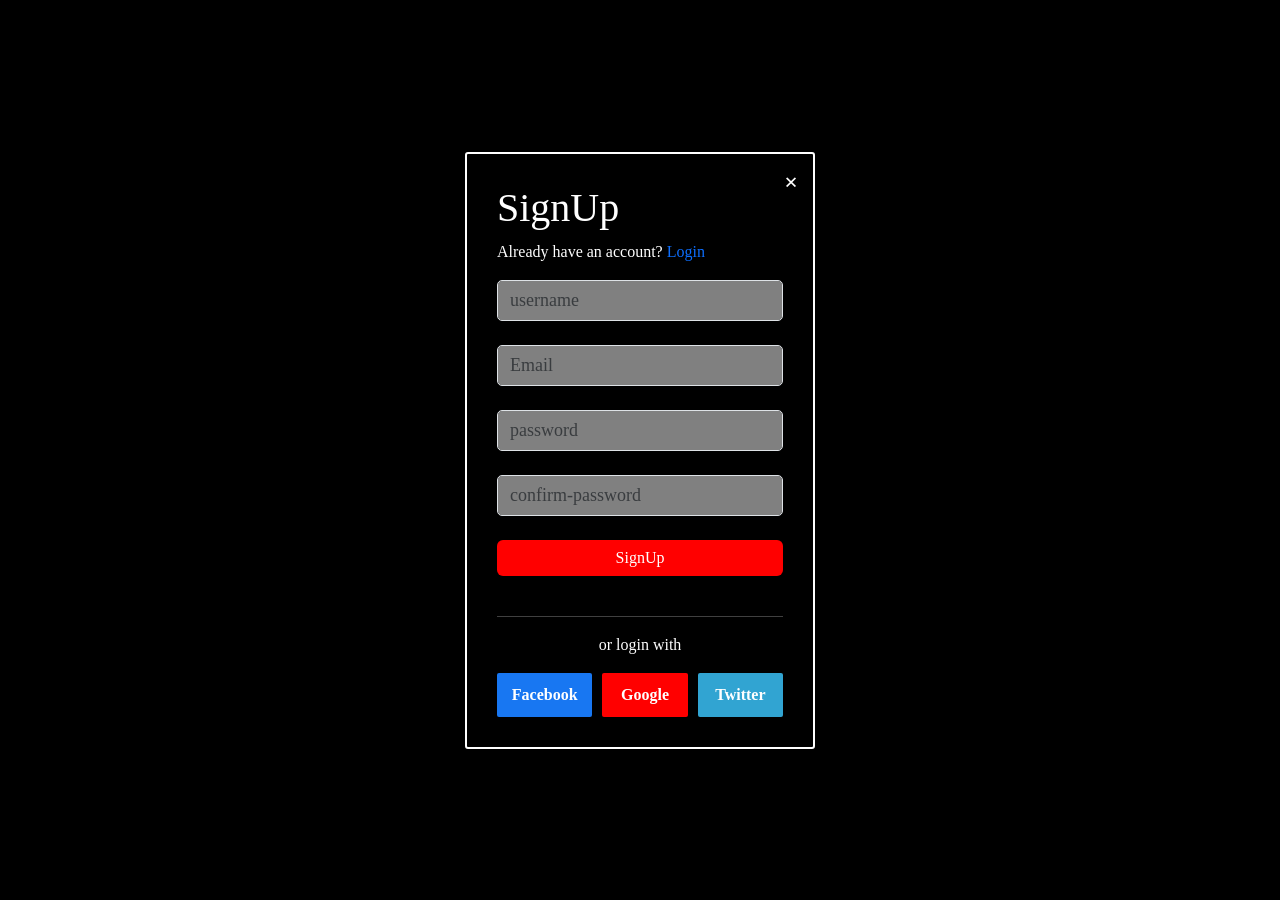
<file: Capstone/signup.html>
<!DOCTYPE html>
<html lang="en">

<head>
    <meta charset="UTF-8">
    <meta name="viewport" content="width=device-width, initial-scale=1.0">
    <title>SignUp Page</title>
    <link href="https://cdn.jsdelivr.net/npm/bootstrap@5.3.8/dist/css/bootstrap.min.css" rel="stylesheet">

    <link rel="stylesheet" href="./style.css">


</head>

<body>
    <div class="Signup-container ">
        <div class="signupborder">
            <a href="index.html"> <span class="close-btn">&times;</span></a>
            <div class="heading">
                <h1>SignUp</h1>
                <p>Already have an account? <a href="./login.html" style="text-decoration: none;">Login</a></p>
            </div>

            <div>


                <form>
                    <input type="text" placeholder="username" class="form-control" />
                    <br>
                    <input type="email" placeholder="Email" class="form-control" />
                    <br>
                    <input type="password" placeholder="password" class="form-control" />
                    <br>
                    <input type="password" placeholder="confirm-password" class="form-control" />
                    <br>
                    <button type="button" class="btn btn-danger" style="width: 100%;">SignUp</button>

                    <br>
                    <br>
                    <hr style="color: white;">
                    <div style="color: white; text-align: center;">
                        <p>or login with</p>
                    </div>


                    <div class="SocialLinks">
                        <button type="button" class="facebook">Facebook</button>
                        <button type="button" class="google">Google</button>
                        <button type="button" class="twitter">Twitter</button>
                    </div>

                </form>
            </div>
        </div>
    </div>
    <script src="https://cdn.jsdelivr.net/npm/bootstrap@5.3.8/dist/js/bootstrap.bundle.min.js"></script>
</body>

</html>
</file>
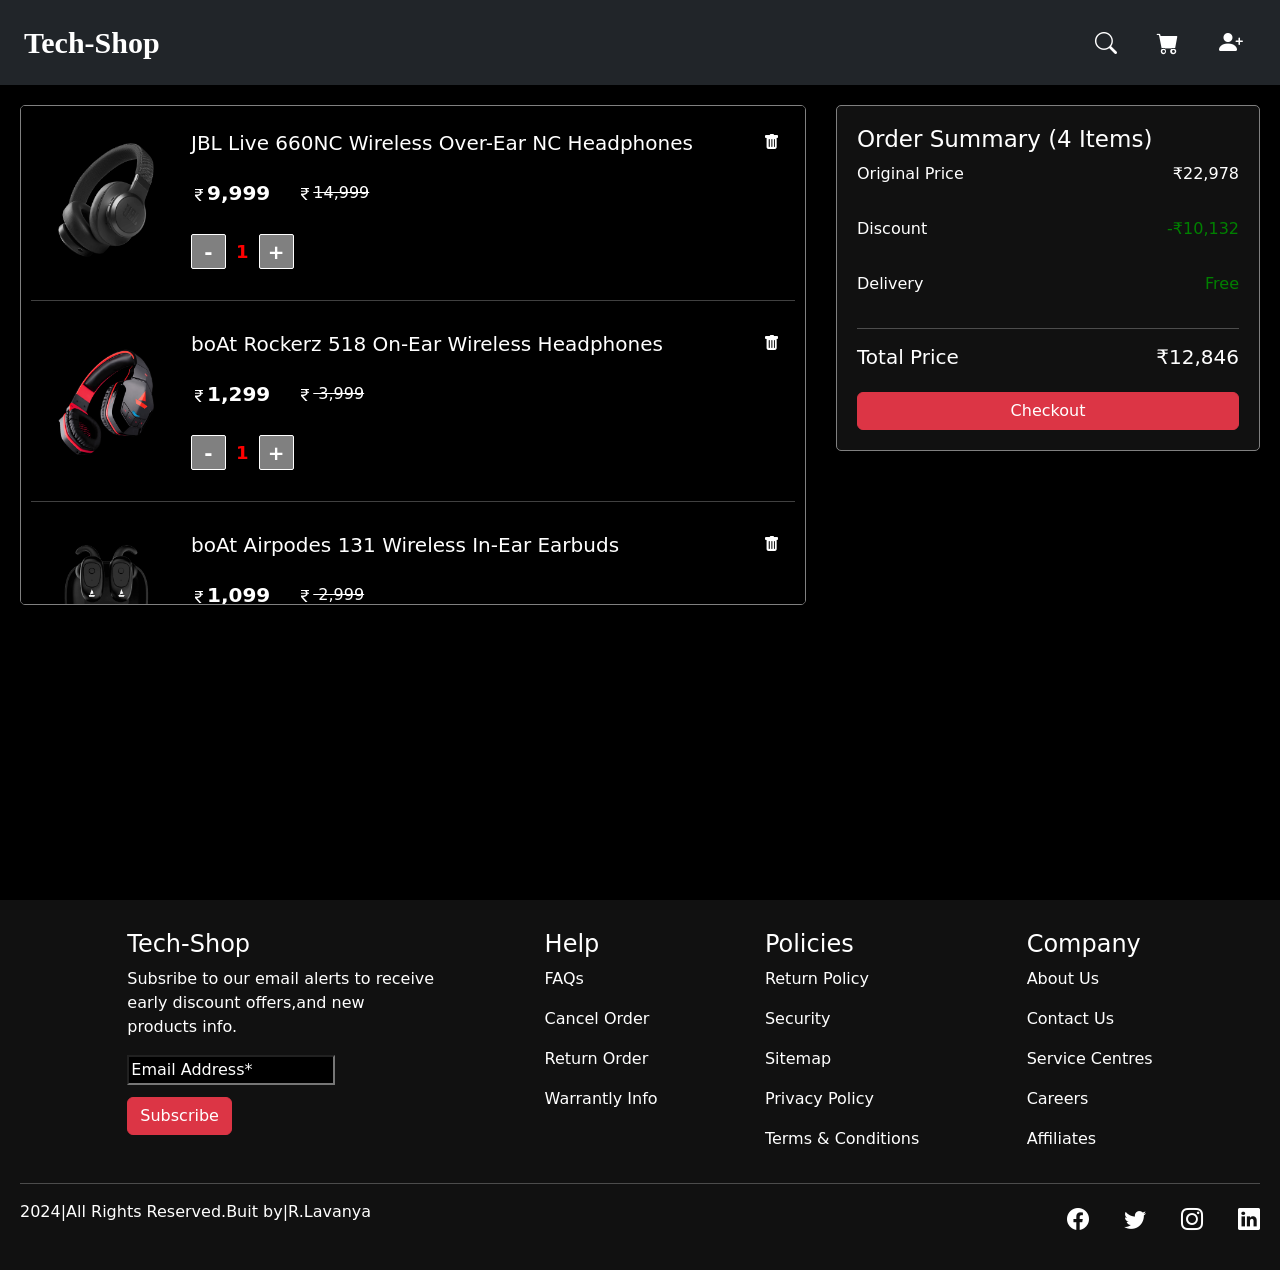
<file: Capstone/summary.html>
<!DOCTYPE html>
<html lang="en">

<head>
    <meta charset="UTF-8">
    <meta name="viewport" content="width=device-width, initial-scale=1.0">
    <title>Summary Page</title>
    <link rel="stylesheet" href="./style.css" />
    <link href="https://cdn.jsdelivr.net/npm/bootstrap@5.3.8/dist/css/bootstrap.min.css" rel="stylesheet">
    <link rel="stylesheet" href="https://cdn.jsdelivr.net/npm/bootstrap-icons@1.11.3/font/bootstrap-icons.min.css">
</head>

<body>
    <div class="summary-container">
        <div class="card-nav">
            <nav class="navbar navbar-expand-lg navbar-dark bg-dark">
                <div class="container-fluid">
                    <a class="navbar-brand" href="./index.html"
                        style="font-size: 30px; padding: 12px; font-weight: bold;font-family: 'Times New Roman', Times, serif;">Tech-Shop</a>

                    <div class="nav-icons">
                        <span><a href="./cartitems.html" style="color: white;"><i class="bi bi-search"></i></a></span>
                        <span> <a href="summary.html" style="color: white;"><i
                                    class="bi bi-cart-fill"></i></a></span>
                        <span>
                            <a href="./signup.html" style="color: white;">
                                <i class="bi bi-person-plus-fill fs-4"></i>
                            </a>
                        </span>
                    </div>
                </div>
            </nav>

        </div>
        <!-- hero -->
        <!-- left side -->
        <div class="hero-section">

            <!-- Left Side -->
            <div class="cart-items">

                <!-- Product 1 -->
                <!-- hero section -->
                <!-- card 1 -->
                <div class="cart-item">
                    <div>
                        <a href="./cartitems.html"><img src="assets/featureproduct4.png" alt="Headphone"
                                width="120" /></a>
                    </div>
                    <div class="product-details">
                        <div class="headtodel">
                            <h5 style="color: white;">JBL Live 660NC Wireless Over-Ear NC Headphones</h5>
                            <span><i class="bi bi-trash-fill" style="margin-left: 12px;color: white;"></i></span>
                        </div>
                        <div class="money-card">
                            <p style="font-size: 20px; font-weight: bold; margin-right: 12px; color: white;"><svg
                                    xmlns="http://www.w3.org/2000/svg" width="16" height="16" fill="currentColor"
                                    class="bi bi-currency-rupee" viewBox="0 0 16 16">
                                    <path
                                        d="M4 3.06h2.726c1.22 0 2.12.575 2.325 1.724H4v1.051h5.051C8.855 7.001 8 7.558 6.788 7.558H4v1.317L8.437 14h2.11L6.095 8.884h.855c2.316-.018 3.465-1.476 3.688-3.049H12V4.784h-1.345c-.08-.778-.357-1.335-.793-1.732H12V2H4z" />
                                </svg>9,999</p>
                            <p style="text-decoration:line-through; color: white;"><svg
                                    xmlns="http://www.w3.org/2000/svg" width="16" height="16" fill="currentColor"
                                    class="bi bi-currency-rupee" viewBox="0 0 16 16">
                                    <path
                                        d="M4 3.06h2.726c1.22 0 2.12.575 2.325 1.724H4v1.051h5.051C8.855 7.001 8 7.558 6.788 7.558H4v1.317L8.437 14h2.11L6.095 8.884h.855c2.316-.018 3.465-1.476 3.688-3.049H12V4.784h-1.345c-.08-.778-.357-1.335-.793-1.732H12V2H4z" />
                                </svg>14,999</p>
                        </div>
                        <div class="quantity-box">
                            <span class="qty-btn">-</span>
                            <span class="qty-number">1</span>
                            <span class="qty-btn">+</span>
                        </div>
                    </div>
                </div>

                <hr style="color: white;">

                <!-- card 2 -->
                <div class="cart-item">
                    <div>
                        <img src="assets/featureproduct3.png" alt="Headphone" width="120" />
                    </div>
                    <div class="product-details">
                        <div class="headtodel">
                            <h5 style="color: white;">boAt Rockerz 518 On-Ear Wireless Headphones</h5>
                            <span> <i class="bi bi-trash-fill" style="margin-left: 12px;color: white;"></i></span>
                        </div>
                        <div class="money-card">
                            <p style="font-size: 20px; font-weight: bold; margin-right: 12px;color: white;"><svg
                                    xmlns="http://www.w3.org/2000/svg" width="16" height="16" fill="currentColor"
                                    class="bi bi-currency-rupee" viewBox="0 0 16 16">
                                    <path
                                        d="M4 3.06h2.726c1.22 0 2.12.575 2.325 1.724H4v1.051h5.051C8.855 7.001 8 7.558 6.788 7.558H4v1.317L8.437 14h2.11L6.095 8.884h.855c2.316-.018 3.465-1.476 3.688-3.049H12V4.784h-1.345c-.08-.778-.357-1.335-.793-1.732H12V2H4z" />
                                </svg>1,299</p>
                            <p style="text-decoration:line-through;color: white;"><svg
                                    xmlns="http://www.w3.org/2000/svg" width="16" height="16" fill="currentColor"
                                    class="bi bi-currency-rupee" viewBox="0 0 16 16">
                                    <path
                                        d="M4 3.06h2.726c1.22 0 2.12.575 2.325 1.724H4v1.051h5.051C8.855 7.001 8 7.558 6.788 7.558H4v1.317L8.437 14h2.11L6.095 8.884h.855c2.316-.018 3.465-1.476 3.688-3.049H12V4.784h-1.345c-.08-.778-.357-1.335-.793-1.732H12V2H4z" />
                                </svg> 3,999</p>
                        </div>
                        <div class="quantity-box">
                            <span class="qty-btn">-</span>
                            <span class="qty-number">1</span>
                            <span class="qty-btn">+</span>
                        </div>
                    </div>
                </div>
                <hr style="color: white;">

                <!-- card 3 -->
                <div class="cart-item">
                    <div>
                        <img src="assets/featureproduct2.png" alt="Headphone" width="120" />
                    </div>
                    <div class="product-details">
                        <div class="headtodel">
                            <h5 style="color: white;">boAt Airpodes 131 Wireless In-Ear Earbuds</h5>
                            <span> <i class="bi bi-trash-fill" style="margin-left: 12px;color: white;"></i></span>
                        </div>

                        <div class="money-card">
                            <p style="font-size: 20px; font-weight: bold; margin-right: 12px;color: white;"><svg
                                    xmlns="http://www.w3.org/2000/svg" width="16" height="16" fill="currentColor"
                                    class="bi bi-currency-rupee" viewBox="0 0 16 16">
                                    <path
                                        d="M4 3.06h2.726c1.22 0 2.12.575 2.325 1.724H4v1.051h5.051C8.855 7.001 8 7.558 6.788 7.558H4v1.317L8.437 14h2.11L6.095 8.884h.855c2.316-.018 3.465-1.476 3.688-3.049H12V4.784h-1.345c-.08-.778-.357-1.335-.793-1.732H12V2H4z" />
                                </svg>1,099</p>
                            <p style="text-decoration:line-through;color: white;"><svg
                                    xmlns="http://www.w3.org/2000/svg" width="16" height="16" fill="currentColor"
                                    class="bi bi-currency-rupee" viewBox="0 0 16 16">
                                    <path
                                        d="M4 3.06h2.726c1.22 0 2.12.575 2.325 1.724H4v1.051h5.051C8.855 7.001 8 7.558 6.788 7.558H4v1.317L8.437 14h2.11L6.095 8.884h.855c2.316-.018 3.465-1.476 3.688-3.049H12V4.784h-1.345c-.08-.778-.357-1.335-.793-1.732H12V2H4z" />
                                </svg> 2,999</p>
                        </div>
                        <div class="quantity-box">
                            <span class="qty-btn">-</span>
                            <span class="qty-number">1</span>
                            <span class="qty-btn">+</span>
                        </div>
                    </div>
                </div>
                <hr style="color: white;">
                <!-- card 4 -->

                <div class="cart-item">
                    <div>
                        <img src="assets/featureproduct1.png" alt="Headphone" width="120" />
                    </div>
                    <div class="product-details">
                        <div class="headtodel">
                            <h5 style="color: white;">boAt BassHeads 110 In-Ear wired Earphones</h5>
                            <span> <i class="bi bi-trash-fill" style="margin-left: 12px;color: white;"></i></span>
                        </div>
                        <div class="money-card">
                            <p style="font-size: 20px; font-weight: bold; margin-right: 12px;color: white;"><i
                                    class="bi bi-currency-rupee"></i>9,999</p>
                            <p style="text-decoration:line-through;color: white;"><i
                                    class="bi bi-currency-rupee"></i>14,999</p>
                        </div>
                        <div class="quantity-box">
                            <span class="qty-btn">-</span>
                            <span class="qty-number">1</span>
                            <span class="qty-btn">+</span>
                        </div>
                    </div>
                </div>


                <!-- More Products -->

            </div>

            <!-- Right Side -->
            <div class="order-summary">
                <h2 style="font-size: 23px;">Order Summary (4 Items)</h2>

                <div class="summary-row">
                    <p>Original Price</p>
                    <p>₹22,978</p>
                </div>

                <div class="summary-row">
                    <p>Discount</p>
                    <p style="color: green;">-₹10,132</p>
                </div>

                <div class="summary-row">
                    <p>Delivery</p>
                    <p style="color: green;">Free</p>
                </div>

                <hr>

                <div class="summary-row">
                    <h5>Total Price</h5>
                    <h5>₹12,846</h5>
                </div>

                <button class="btn btn-danger w-100">
                    Checkout
                </button>
            </div>

        </div>
    </div>
    <div class="bottom-section">
        <div style="display: flex; color:white; justify-content:space-evenly;">
            <div>
                <h4>Tech-Shop</h4>
                <p style="width: 310px;">Subsribe to our email alerts to receive early discount offers,and new
                    products info.</p>
                <input type="email"  class="footer-email"  placeholder="Email Address*"/>
                <br>
                <button type="submit" class="btn btn-danger" style="margin-top:12px;">Subscribe</button>
            </div>

            <div>
                <h4>Help</h4>
                <p>FAQs</p>
                <p>Cancel Order </p>
                <p>Return Order</p>
                <p>Warrantly Info</p>
            </div>
            <div>
                <h4>Policies</h4>
                <p>Return Policy</p>
                <p>Security</p>
                <p>Sitemap</p>
                <p>Privacy Policy</p>
                <p>Terms & Conditions</p>
            </div>
            <div>
                <h4>Company</h4>
                <p>About Us</p>
                <p>Contact Us</p>
                <p>Service Centres</p>
                <p>Careers</p>
                <p>Affiliates</p>
            </div>
        </div>

        <hr style="width: 100%; color: white;">
        <footer class="footer-container">
            <div style="display: flex;">
                <p>2024</p>
                <p>|All Rights Reserved.Buit by|</p>
                <p>R.Lavanya</p>
            </div>

            <div class="footer-icons">
                <a><i class="bi bi-facebook"></i></a>
                <a><i class="bi bi-twitter"></i></a>
                <a><i class="bi bi-instagram"></i></a>
                <a><i class="bi bi-linkedin"></i></a>
            </div>
        </footer>
    </div>
    <script src="https://cdn.jsdelivr.net/npm/bootstrap@5.3.8/dist/js/bootstrap.bundle.min.js"></script>
</body>

</html>
</file>
<file: Capstone/style.css>
.main-page {
    background-color: black;
    height: 100%;
    color: white;

}
*{
    box-sizing:border-box;
}

html,body{
    overflow-x:hidden;
    max-width:100%;
}
.card-nav {
    background-color: gray;
    color: #ffffff;

}

/* Advantages */
/* Advantages Section */
.advantages-section {
    background-color: black;
}

.advantage-icon {
    font-size: 40px;
    color: red;
    margin-bottom: 15px;
}
.advantages-mobile {
    display: flex;
    justify-content: space-between;
    align-items: flex-start;
    gap: 20px;
}

.advantages-mobile > div {
    flex: 1;
}

/* Tablet */
@media (max-width: 768px) {
    .advantages-mobile {
        display: grid;
        grid-template-columns: repeat(2, 1fr);
        gap: 20px;
    }
}

/* Mobile */
@media (max-width: 480px) {
    .advantages-mobile {
        grid-template-columns: 1fr;
    }
}
.Signup-container {
    background-color: black;
    display: flex;
    justify-content: center;
    align-items: center;
    height: 100vh;
}

.signupborder {
    position: relative;
    background-color: black;
    border-radius: 3px;
    border: 2px solid white;
    padding: 30px;
    width: 350px;
    max-width: 90%;
    height: auto;

}

.close-btn {
    position: absolute;
    top: 10px;
    right: 15px;
    color: white;
    font-size: 24px;
    cursor: pointer;
    font-weight: bold;
}

.heading {
    color: white;

}

.form-control {
    background-color: gray;
    width: 100%;
    font-size: 18px;
    border-radius: 5px;
    color: white;

    .footer-mobile{
    display:flex;
    justify-content:space-evenly;
    color:white;
}

@media(max-width:768px){
    .footer-mobile{
        flex-direction:column;
        gap:20px;
        padding:10px;
    }
}
}

.SocialLinks {
    display: flex;
    justify-content: space-between;
    gap: 10px;


}

.facebook {

    background-color: #1877F2;
    color: white;
    border: none;
    width: 100%;
    padding: 10px;
    border-radius: 2px;
    cursor: pointer;
    font-weight: bold;
}

.google {
    background-color: red;
    color: white;
    border: none;
    width: 100%;
    padding: 3px;
    border-radius: 2px;
    font-weight: bold;
}

.twitter {
    background-color: rgb(49, 164, 210);
    color: white;
    border: none;
    padding: 3px;
    width: 100%;
    border-radius: 2px;
    font-weight: bold;
}

/*Mobile*/
@media(max-width:480px) {
    .signupborder {
        width: 90%;
        padding: 20px;

    }

    .heading {
        font-size: 20px;
    }

    .form-control {
        font-size: 16px;
    }

    .SocialLinks {
        flex-direction: column;
    }

    .facebook,
    .google,
    .twitter {
        width: 100%;
    }
}

.cart-item {
    background-color: black;
    padding: 15px;
    display: flex;
    align-items: center;
    gap: 30px;
}

.nav-icons {

    display: flex;
    gap: 28px;
    font-size: 25px;
    cursor: pointer;
    margin-right: 25px;

}

.money-card {
    display: flex;
}

.headtodel {
    display: flex;
    margin-bottom: 15px;

}

.quantity-box {
    display: flex;
    align-items: center;
    gap: 10px;
    margin-top: 10px;
}

.qty-btn {
    width: 35px;
    height: 35px;
    background-color: gray;
    color: white;
    border: 1px solid white;
    border-radius: 2px;
    display: flex;
    justify-content: center;
    align-items: center;
    cursor: pointer;
    font-size: 20px;
    font-weight: bold;
}

.qty-number {
    color: red;
    font-size: 18px;
    font-weight: bold;
}

@media (max-width: 480px) {

    .cart-item {
        flex-direction: column;
        align-items: center;
        text-align: center;
    }

    .headtodel {
        flex-direction: column;
        gap: 10px;
    }

    .money-card {
        justify-content: center;
    }

    .quantity-box {
        justify-content: center;
    }

    .nav-icons {
        gap: 15px;
        font-size: 20px;
    }

    .navbar-brand {
        font-size: 24px !important;
    }

    .cart-item img {
        width: 100px;
    }

    .product-details h5 {
        font-size: 18px;
    }
}

/* ===========================
   SUMMARY PAGE
=========================== */

.summary-container {
    background-color: black;
    min-height: 100vh;
}

/* HERO SECTION */
.hero-section {
    display: flex;
    justify-content: space-between;
    gap: 30px;
    padding: 20px;
    background-color: black;
}

/* LEFT SIDE SCROLLABLE CART */
.cart-items {
    width: 65%;
    height: 500px;
    overflow-y: auto;
    overflow-x: hidden;
    border: 1px solid gray;
    border-radius: 5px;
    padding: 10px;
    background-color: black;
}

/* SCROLLBAR */
.cart-items::-webkit-scrollbar {
    width: 8px;
}

.cart-items::-webkit-scrollbar-track {
    background: #222;
}

.cart-items::-webkit-scrollbar-thumb {
    background: gray;
    border-radius: 10px;
}

/* RIGHT SIDE ORDER SUMMARY */
.order-summary {
    width: 35%;
    color: white;
    border: 1px solid gray;
    padding: 20px;
    border-radius: 5px;
    height: fit-content;
    background-color: #111;
}

.summary-row {
    display: flex;
    justify-content: space-between;
    margin-bottom: 15px;
}

/* CART ITEM */
.cart-item {
    display: flex;
    gap: 25px;
    align-items: center;
    padding: 15px;
}

.product-details {
    flex: 1;
}

.headtodel {
    display: flex;
    justify-content: space-between;
    align-items: flex-start;
}

.money-card {
    display: flex;
    gap: 15px;
    align-items: center;
}

.money-card h3,
.money-card p {
    color: white;
}

/* QUANTITY */
.quantity-box {
    display: flex;
    align-items: center;
    gap: 10px;
    margin-top: 10px;
}

.qty-btn {
    width: 35px;
    height: 35px;
    background-color: gray;
    color: white;
    border: 1px solid white;
    display: flex;
    justify-content: center;
    align-items: center;
    cursor: pointer;
    font-size: 20px;
    font-weight: bold;
}

.qty-number {
    color: red;
    font-size: 18px;
    font-weight: bold;
}

/* CHECKOUT BUTTON */
.checkout-btn {
    width: 100%;
    margin-top: 15px;
}

/* FOOTER */
.bottom-section {
    background-color: #111;
    color: white;
    padding: 30px 20px;
}

.footer-container {
    display: flex;
    justify-content: space-between;
    align-items: center;
    color: white;
    flex-wrap: wrap;
}

.footer-icons {
    display: flex;
    gap: 20px;
    font-size: 22px;
}

.footer-icons a {
    color: white;
    cursor: pointer;
}



@media(max-width:768px) {

    .hero-section {
        flex-direction: column;
    }

    .cart-items {
        width: 100%;
        height: 400px;
    }

    .order-summary {
        width: 100%;
    }

    .cart-item {
        flex-direction: column;
        text-align: center;
    }

    .headtodel {
        flex-direction: column;
        gap: 10px;
        align-items: center;
    }

    .money-card {
        justify-content: center;
    }

    .quantity-box {
        justify-content: center;
    }

    .bottom-section>div {
        flex-direction: column !important;
        gap: 20px;
    }

    .footer-container {
        flex-direction: column;
        gap: 15px;
        text-align: center;
    }
}

/* Global Styles */

body {
    background-color: #000;
    color: #fff;
    font-family: Arial, Helvetica, sans-serif;
    overflow-x: hidden;
}

img {
    max-width: 100%;
    height: auto;
}

/* Navbar */

.navbar-brand {
    font-size: 30px;
    font-weight: bold;
    font-family: 'Times New Roman', Times, serif;
}

.nav-icons a {
    color: white;
    text-decoration: none;
    margin-left: 20px;
    font-size: 22px;
    transition: 0.3s;
}

.nav-icons a:hover {
    color: red;
}

/* Product Section */

.product-section {
    background-color: black;
}

.thumbnail-img {
    width: 100px;
    margin-bottom: 12px;
    cursor: pointer;
    border: 1px solid #444;
    padding: 5px;
    border-radius: 6px;
}

.thumbnail-img:hover {
    border-color: red;
}

.main-product-img {
    max-height: 400px;
}

.offer-box {
    display: flex;
    flex-wrap: wrap;
    gap: 10px;
}

.offer-item {
    border: 1px solid #555;
    padding: 10px;
    border-radius: 8px;
    background-color: #111;
}

/* Specifications */

.specifications-section {
    background-color: black;
}

.spec-list {
    list-style: none;
    padding: 0;
}

.spec-list li {
    padding: 10px 0;
    border-bottom: 1px solid #333;
}

/* Related Products */

.related-products {
    background-color: black;
}

.product-card {
    border: 1px solid #444;
    padding: 20px;
    text-align: center;
    border-radius: 10px;
    height: 100%;
    transition: 0.3s;
}

.product-card:hover {
    transform: translateY(-5px);
    border-color: red;
}

.product-card img {
    width: 150px;
    margin-bottom: 15px;
}

.price-box {
    display: flex;
    justify-content: center;
    gap: 10px;
    margin-bottom: 15px;
}

.price-box del {
    color: gray;
}



/* Footer */

.footer-section {
    background-color: #111;
    padding: 60px 0;
}

.footer-section h4 {
    margin-bottom: 20px;
}

.footer-section p {
    color: #ccc;
    margin-bottom: 8px;
}

.footer-section input {
    background-color: #222 !important;
    color: white !important;
    border: 1px solid #555;
}

.footer-section input::placeholder {
    color: #aaa;
}

.footer-icons a {
    color: white;
    text-decoration: none;
    margin-left: 15px;
    font-size: 22px;
}

.footer-icons a:hover {
    color: red;
}

/* Buttons */

.btn-danger {
    background-color: red;
    border: none;
}

.btn-danger:hover {
    background-color: darkred;
}

/* Responsive */

@media (max-width: 768px) {

    .thumbnail-img {
        width: 70px;
        margin: 5px;
    }

    .main-product-img {
        max-height: 250px;
    }

    .offer-box {
        flex-direction: column;
    }

    .footer-icons {
        margin-top: 15px;
    }

    .price-box {
        flex-direction: column;
        gap: 5px;
    }
}

.list-items {
    list-style: none;
    margin-right: 12px;
}

.product-card {
    border: 1px solid #444;
    padding: 20px;
    border-radius: 8px;
    background-color: #111;
    height: 100%;
}

.product-card:hover {
    transform: translateY(-5px);
    transition: 0.3s;
    border-color: red;
}

.prod-container .row {
    row-gap: 20px;
}

.main-container {
    background-color: black;
    height: 100vh;
    color: white;

}

.nav-icons {
    display: flex;
    gap: 20px;
    align-items: center;
}

.herocard {
    padding: 12px;
}

.footer-email::placeholder {
    color: white;
}

.footer-email {
    background-color: black;
    color: white;
}

.feature {
    margin-bottom: 0 !important;
    padding-bottom: 20px !important;
}

.topproduct {
    margin-top: 0 !important;
    padding-top: 20px !important;
}

@media (max-width: 768px) {

    .featureimagemobile {
        width: 190px;
        height: auto;
        display: block;
        margin: 0 auto;
    }
     .feature .col-md-2,
    .feature .col-md-3 {
        text-align: center;
        margin-bottom: 20px;
    }

}


   



body {
    font-family: 'Times New Roman', Times, serif;
}
@media (max-width: 768px) {
    .offer-box {
        flex-direction: column;
    }
}
.spec-mobile {
    display: flex;
    justify-content: center;
    gap: 80px;
}
.spec-mobile {
    display: flex;
    justify-content: center;
    gap: 80px;
}

.footer-mobile{
    display:flex;
    color:white;
    justify-content:space-evenly;
}

@media (max-width:768px){

    .footer-mobile{
        flex-direction:column;
        gap:25px;
        padding:15px;
        text-align:center;
    }

    .footer-mobile p{
        width:auto !important;
    }

}
.footer-text{
    width:310px;
}

@media (max-width:768px){

    .footer-text{
        width:100%;
    }

}
.spec-mobile {
    display: flex;
    justify-content: center;
    gap: 80px;
}

.list-items {
    list-style: none;
    padding: 0;
}

.list-items li {
    margin-bottom: 15px;
}
</file>
